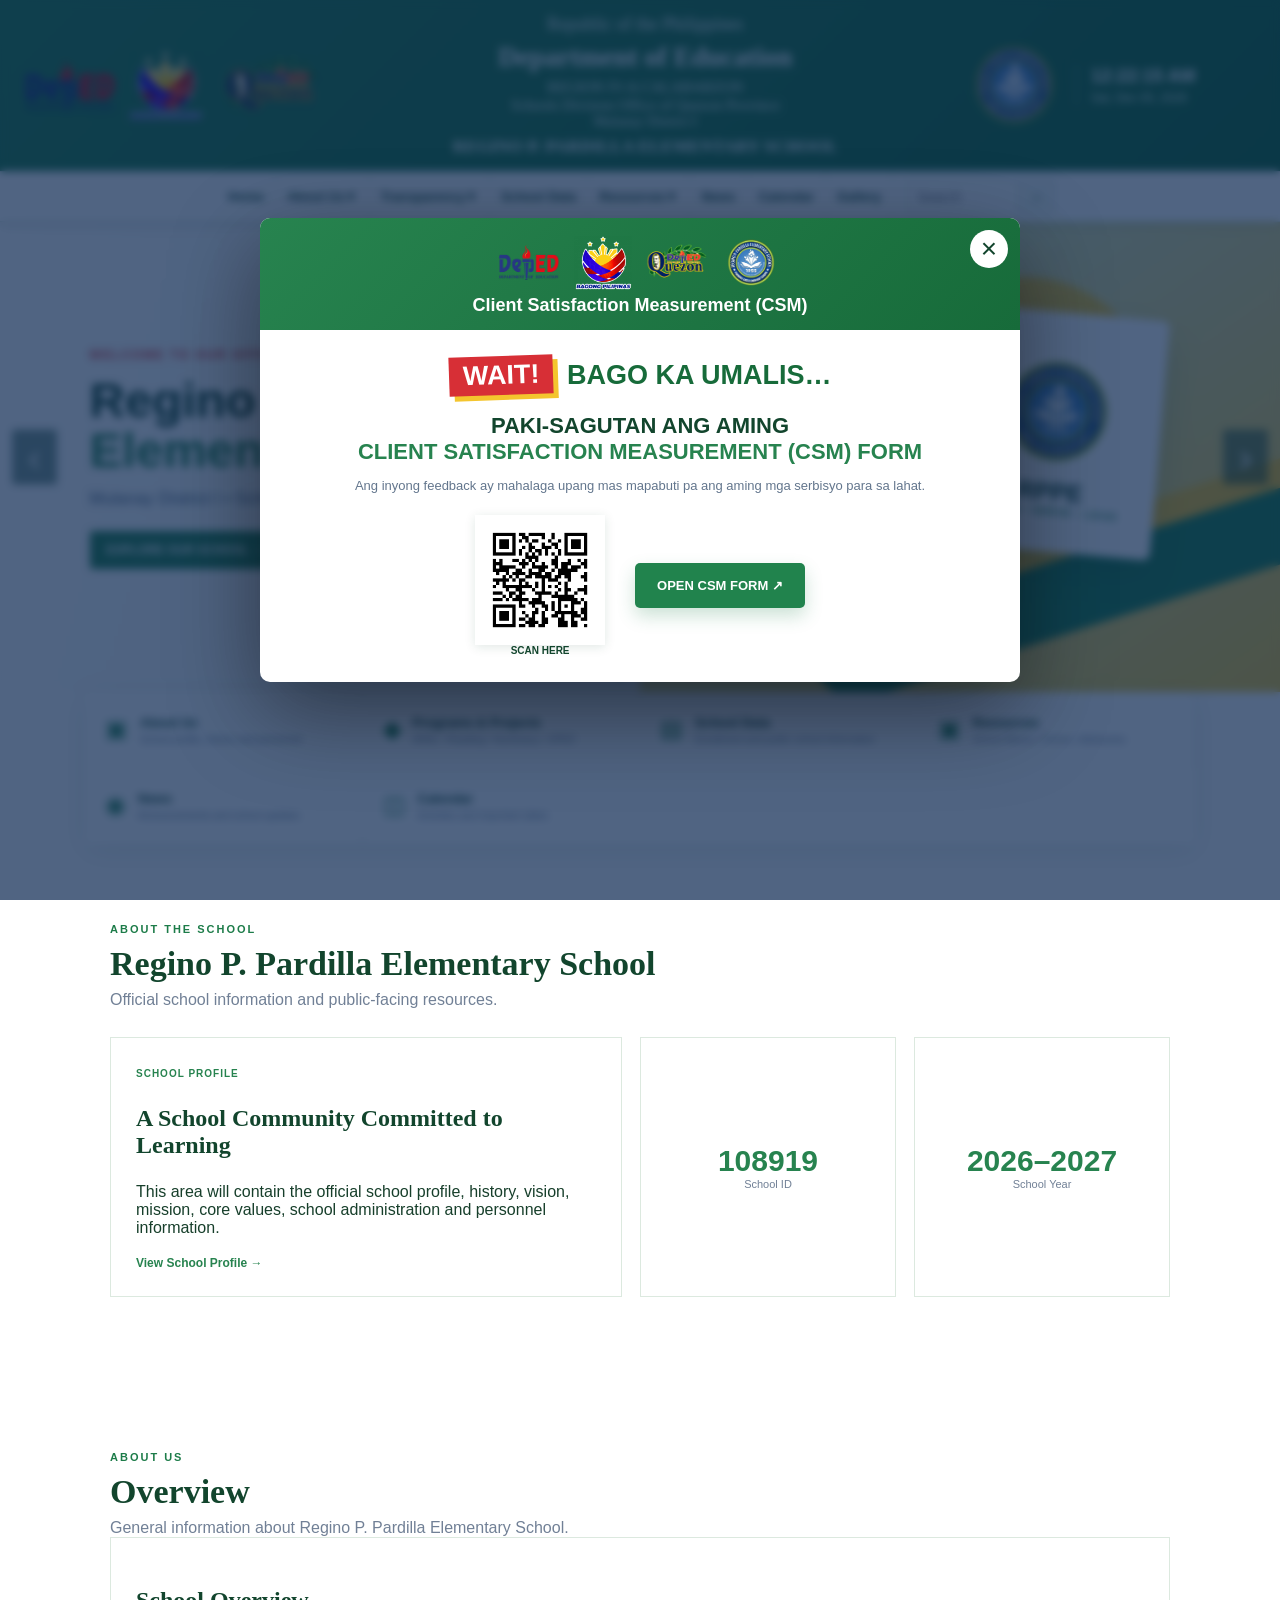
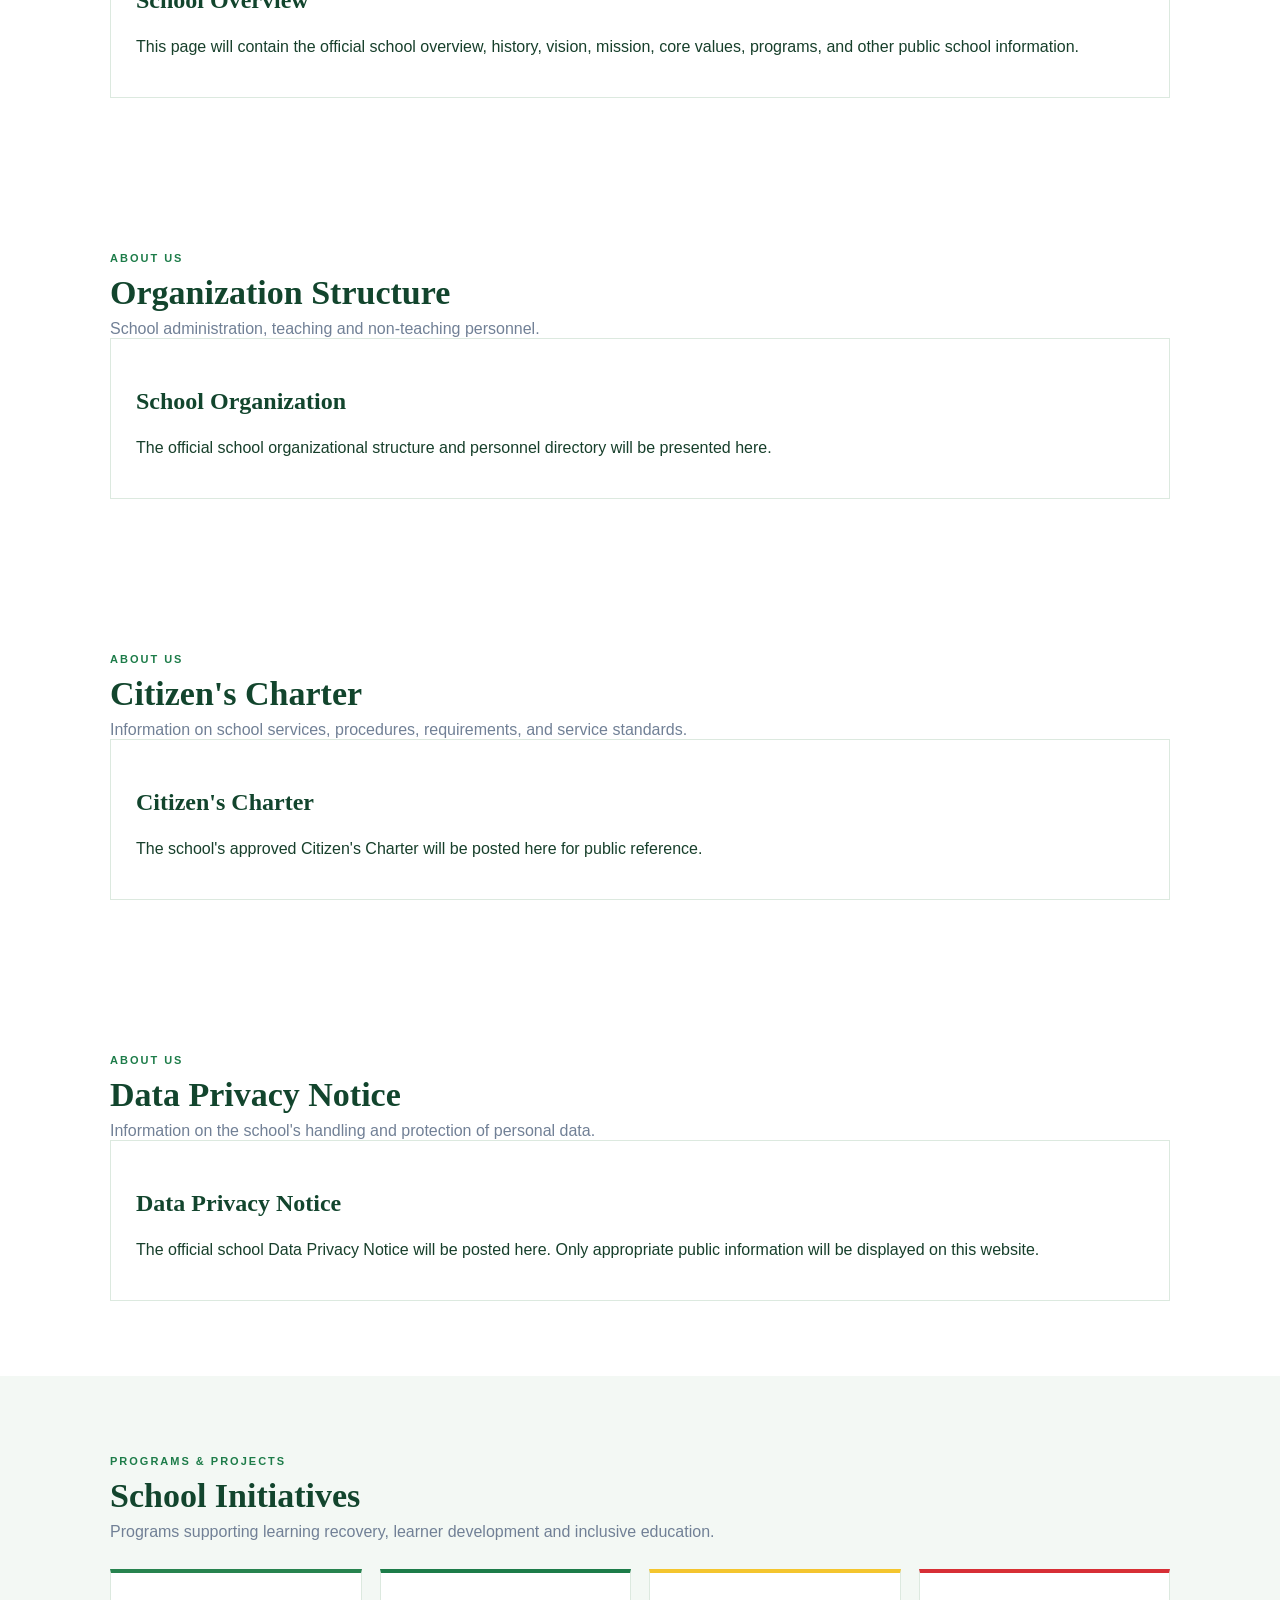
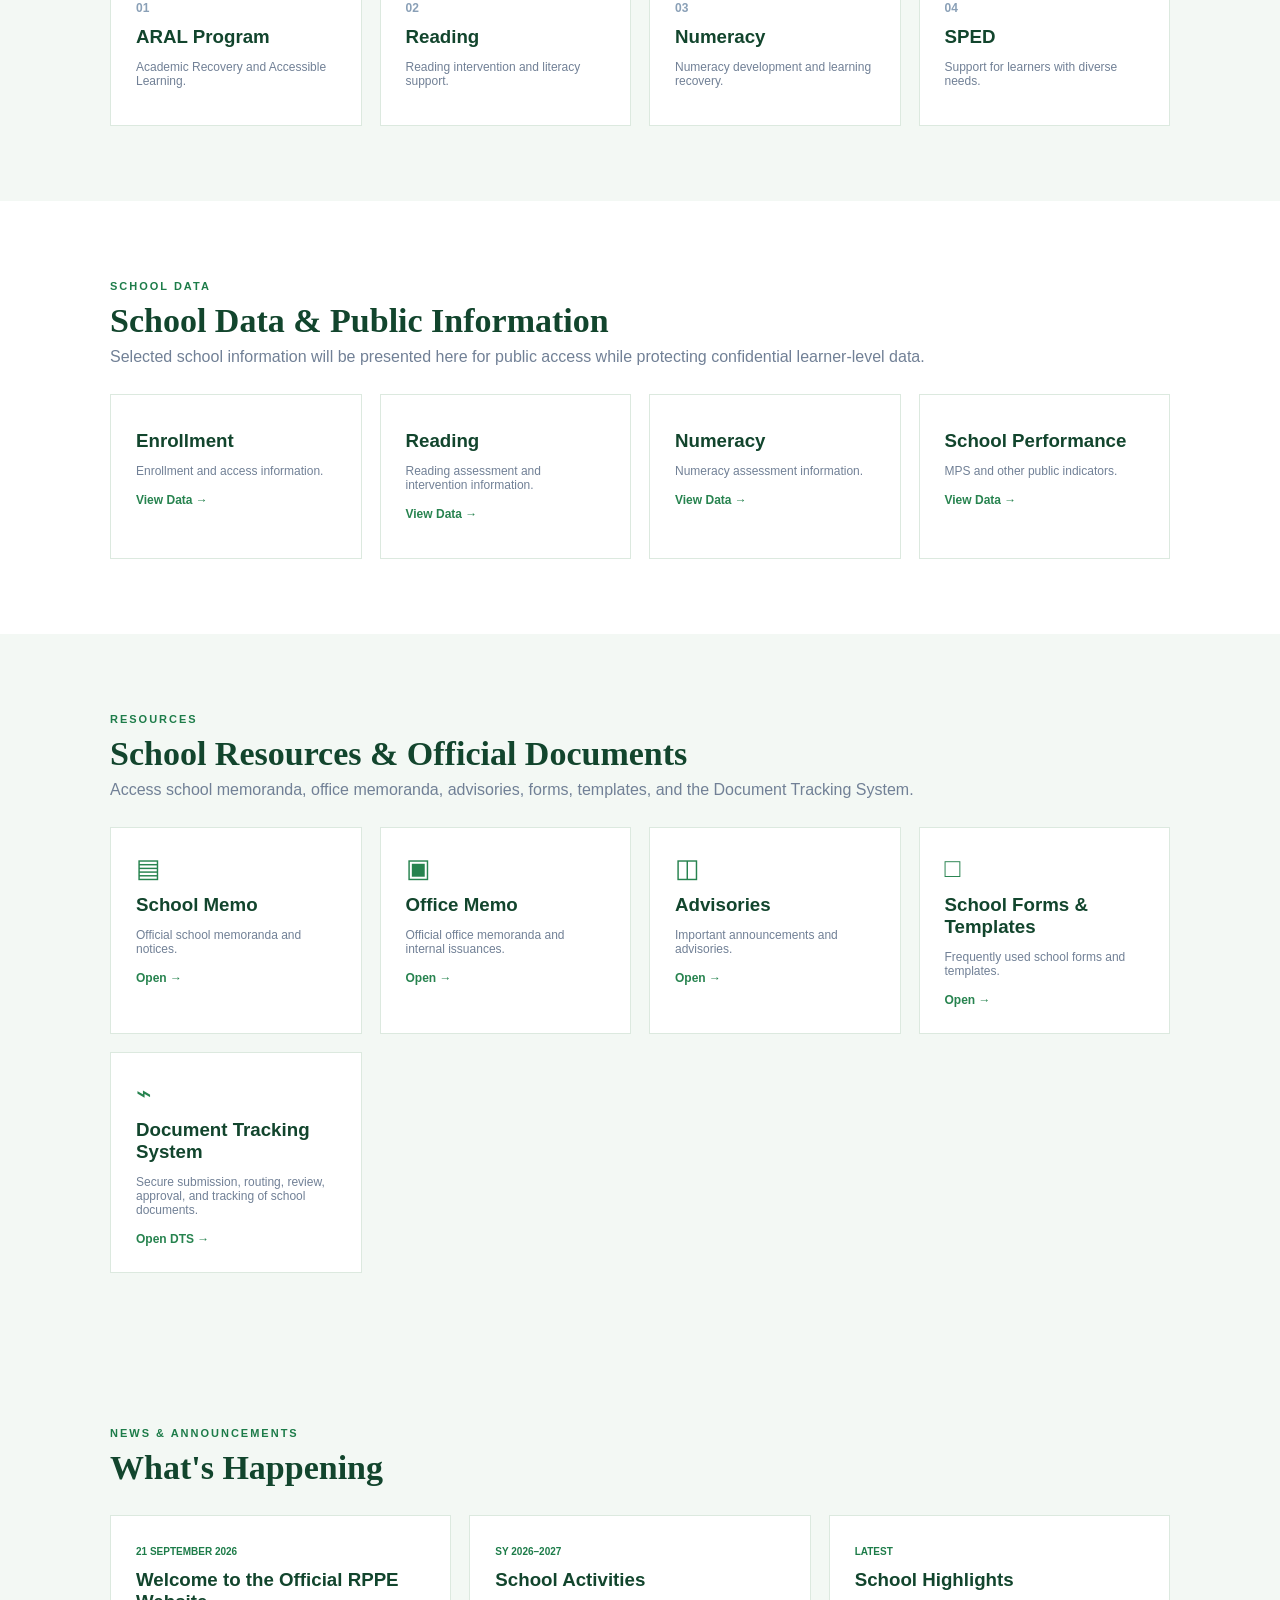
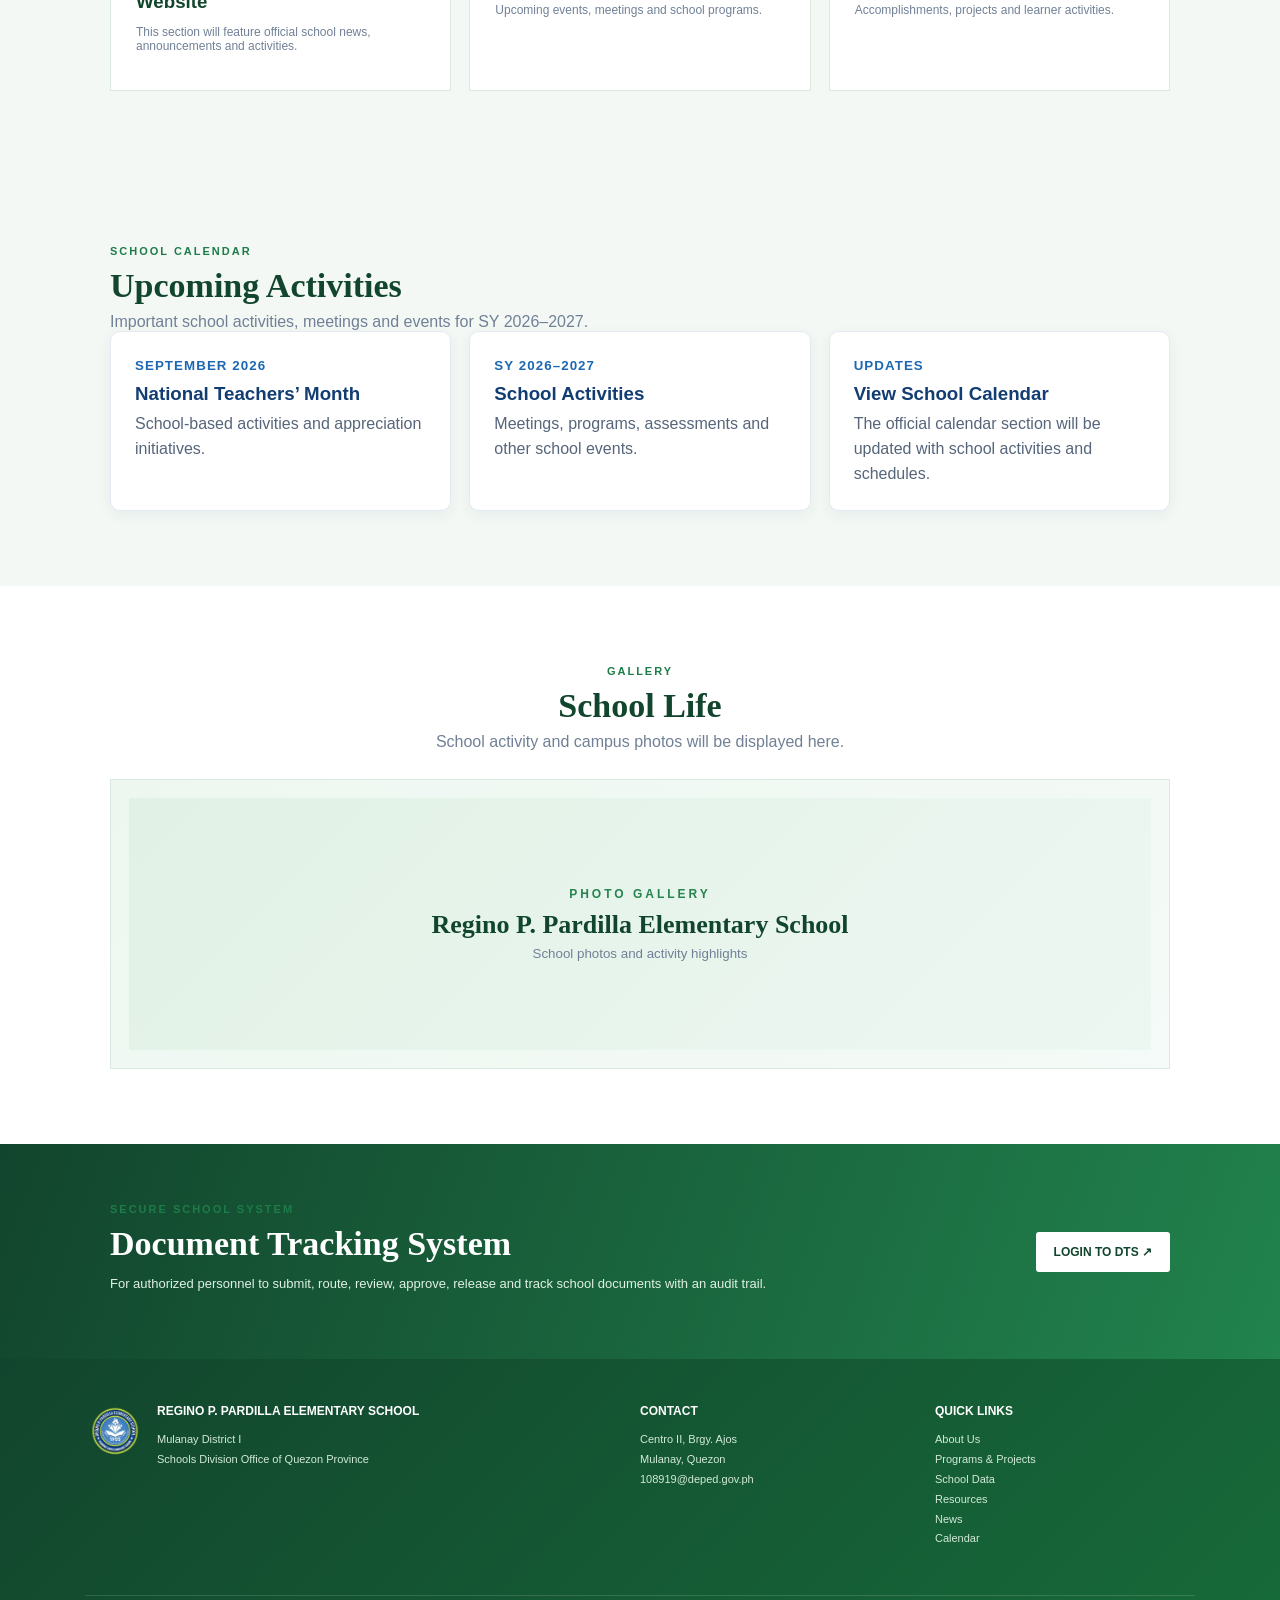
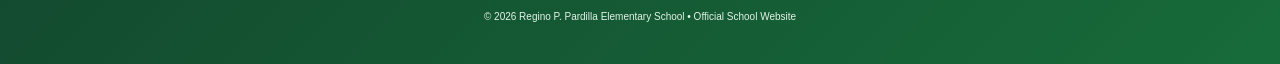
<file: index.html>
<!doctype html>
<html lang="en">
<head>
<meta charset="utf-8"><meta name="viewport" content="width=device-width,initial-scale=1">
<title>Regino P. Pardilla Elementary School | Mulanay District I</title>
<link rel="stylesheet" href="style.css">





<style>
/* SHARED MASTER NAVIGATION — authoritative rules for all pages */
.main-nav{position:relative!important;z-index:1001!important;display:flex!important;align-items:stretch!important;justify-content:center!important;flex-wrap:wrap!important;overflow:visible!important;white-space:normal!important;min-height:49px;background:#fff;border-bottom:1px solid #dce9df}
.main-nav>.nav-dropdown{position:relative!important;display:flex!important;align-items:stretch!important}
.main-nav>.nav-dropdown>.nav-drop-toggle,.main-nav>a{display:flex;align-items:center;justify-content:center;min-height:49px;padding:14px 11px!important;border:0;border-right:1px solid #e8efe9;background:#fff;color:#174b32!important;font:600 13px Arial,Helvetica,sans-serif!important;text-decoration:none;white-space:nowrap;cursor:pointer}
.main-nav>.nav-dropdown>.nav-drop-toggle:hover,.main-nav>a:hover,.main-nav>.nav-dropdown.open>.nav-drop-toggle{background:#eaf5ee!important;color:#176b3a!important}
.main-nav .nav-dropdown-menu{display:none!important;position:absolute!important;top:100%!important;left:0!important;min-width:245px;background:#fff;border:1px solid #dce9df;box-shadow:0 8px 20px rgba(0,0,0,.14);z-index:10020;padding:0;margin:0}
.main-nav>.nav-dropdown.open>.nav-dropdown-menu,.main-nav>.nav-dropdown:hover>.nav-dropdown-menu,.main-nav>.nav-dropdown:focus-within>.nav-dropdown-menu{display:block!important}
.main-nav .nav-dropdown-menu>a,.main-nav .nav-dropdown-menu>.nav-subdropdown>.nav-drop-toggle{display:flex!important;width:100%;box-sizing:border-box;padding:12px 16px!important;justify-content:space-between;text-align:left;color:#174b32!important;background:#fff!important;font:500 13px Arial,Helvetica,sans-serif!important;border:0;border-bottom:1px solid #eef2ef;text-decoration:none;white-space:normal;min-height:0}
.main-nav .nav-dropdown-menu>a:hover,.main-nav .nav-dropdown-menu>.nav-subdropdown>.nav-drop-toggle:hover{background:#eaf5ee!important;color:#176b3a!important}
.main-nav .nav-subdropdown{position:relative;display:block}
.main-nav .nav-subdropdown>.nav-dropdown-menu{display:none!important;position:absolute!important;top:0!important;left:100%!important;min-width:245px}
.main-nav .nav-subdropdown.open>.nav-dropdown-menu,.main-nav .nav-subdropdown:hover>.nav-dropdown-menu,.main-nav .nav-subdropdown:focus-within>.nav-dropdown-menu{display:block!important}
.main-nav .nav-search{display:flex;align-items:center;margin-left:6px;padding:6px 8px;min-width:150px}
.main-nav .nav-search input{width:112px;height:34px;border:1px solid #d6e3d9;border-radius:4px 0 0 4px;padding:0 9px}
.main-nav .nav-search button{height:34px;width:36px;border:1px solid #d6e3d9;border-left:0;border-radius:0 4px 4px 0;background:#f3f8f4;color:#174b32;cursor:pointer}
@media(max-width:900px){.main-nav{justify-content:flex-start!important;gap:0}.main-nav>.nav-dropdown>.nav-drop-toggle,.main-nav>a{padding:12px 9px!important;font-size:12px!important}.main-nav .nav-dropdown-menu{position:absolute!important;top:100%!important;left:0!important}.main-nav .nav-subdropdown>.nav-dropdown-menu{position:static!important;left:auto!important;top:auto!important;min-width:0!important;width:100%;box-shadow:none;border-left:3px solid #27834f}.main-nav .nav-search{display:none}}


/* Transparency multi-level dropdowns; preserves the existing navigation design */
.main-nav .nav-subdropdown{position:relative;display:block}
.main-nav .nav-subdropdown>.nav-drop-toggle{display:flex!important;width:100%;box-sizing:border-box;padding:12px 16px!important;min-height:0;justify-content:space-between;text-align:left;color:#174b32!important;background:#fff!important;font:500 13px Arial,Helvetica,sans-serif!important;border:0;border-bottom:1px solid #eef2ef;text-decoration:none;white-space:normal;cursor:pointer}
.main-nav .nav-subdropdown>.nav-dropdown-menu{display:none!important;position:absolute!important;top:0!important;left:100%!important;min-width:245px!important}
.main-nav .nav-subdropdown.open>.nav-dropdown-menu,.main-nav .nav-subdropdown:hover>.nav-dropdown-menu,.main-nav .nav-subdropdown:focus-within>.nav-dropdown-menu{display:block!important}
.main-nav .nav-subdropdown>.nav-drop-toggle:hover{background:#eaf5ee!important;color:#176b3a!important}
@media(max-width:900px){.main-nav .nav-subdropdown>.nav-dropdown-menu{position:static!important;left:auto!important;top:auto!important;min-width:0!important;width:100%;box-shadow:none;border-left:3px solid #27834f}}
</style>
</head>
<body>
<!-- Client Satisfaction Measurement popup -->
<div class="csm-overlay" id="csmOverlay" role="dialog" aria-modal="true" aria-labelledby="csmTitle" aria-hidden="false">
  <div class="csm-modal">
    <button type="button" class="csm-close" id="csmClose" aria-label="Close survey" onclick="document.getElementById('csmOverlay').classList.add('csm-hidden'); document.body.classList.remove('csm-open'); return false;">×</button>
    <div class="csm-modal-head">
      <div class="modal-logos"><img src="assets/deped-logo.png"><img src="assets/bagong-pilipinas.png"><img src="assets/deped-quezon.png"><img src="assets/school-logo.png"></div>
      <div class="modal-title">Client Satisfaction Measurement (CSM)</div>
    </div>
    <div class="csm-body">
      <div class="wait-row"><span class="wait">WAIT!</span><span>BAGO KA UMALIS…</span></div>
      <h2 id="csmTitle">PAKI-SAGUTAN ANG AMING<br><b>CLIENT SATISFACTION MEASUREMENT (CSM) FORM</b></h2>
      <p>Ang inyong feedback ay mahalaga upang mas mapabuti pa ang aming mga serbisyo para sa lahat.</p>
      <div class="survey-actions"><div class="qr"><img src="assets/csm-qr.png" alt="Scan to open the Client Satisfaction Measurement Google Form"><b>SCAN HERE</b></div><a href="https://forms.gle/Um3JmP7HEsvv483j9" target="_blank" rel="noopener" class="survey-btn" onclick="document.getElementById('csmOverlay').classList.add('csm-hidden'); document.body.classList.remove('csm-open');">OPEN CSM FORM ↗</a></div>
    </div>
  </div>
</div>

<header>
  <div class="institutional-head">
    <div class="head-logos left-logos">
      <img class="deped" src="assets/deped-logo.png" alt="Department of Education">
      <img class="bp" src="assets/bagong-pilipinas.png" alt="Bagong Pilipinas">
      <img class="quezon" src="assets/deped-quezon.png" alt="DepEd Quezon">
    </div>
    <div class="official-title">
      <div>Republic of the Philippines</div>
      <h1>Department of Education</h1>
      <div>REGION IV-A CALABARZON</div>
      <div>Schools Division Office of Quezon Province</div>
      <div class="district">Mulanay District I</div>
      <strong>REGINO P. PARDILLA ELEMENTARY SCHOOL</strong>
    </div>
    <div class="head-right">
      <img src="assets/school-logo.png" alt="Regino P. Pardilla Elementary School Logo">
      <div class="clock-box"><span id="time">00:00:00 AM</span><small id="date">Monday, September 21, 2026</small></div>
    </div>
  </div>

  <nav class="main-nav" aria-label="Main navigation">
<a href="#home">Home</a>
<div class="nav-dropdown"><button type="button" class="nav-drop-toggle" aria-expanded="false">About Us <span class="drop-arrow">▼</span></button><div class="nav-dropdown-menu">
<a href="#about">History and Profile</a><a href="#about">Vision, Mission and Core Values</a><a href="#about">Mandate</a><a href="#organization">Organization Structure</a>
<div class="nav-subdropdown"><button type="button" class="nav-drop-toggle" aria-expanded="false">Contact Us <span class="drop-arrow">▶</span></button><div class="nav-dropdown-menu"><a href="office-directory.html">Office Directory</a><a href="location.html">Location</a><a href="#contact">Feedback and Complaints (CSM)</a></div></div>
<a href="#citizens-charter">Citizen's Charter</a><a href="#data-privacy">Data Privacy Notice</a></div></div>
<div class="nav-dropdown"><button type="button" class="nav-drop-toggle" aria-expanded="false">Transparency <span class="drop-arrow">▼</span></button><div class="nav-dropdown-menu">
  <div class="nav-subdropdown"><button type="button" class="nav-drop-toggle" aria-expanded="false">School Fund <span class="drop-arrow">▶</span></button><div class="nav-dropdown-menu"><a href="#">School MOOE</a><a href="#">School Canteen</a><a href="#">PTA Fund</a></div></div>
  <div class="nav-subdropdown"><button type="button" class="nav-drop-toggle" aria-expanded="false">School Plan <span class="drop-arrow">▶</span></button><div class="nav-dropdown-menu"><a href="https://drive.google.com/drive/folders/1g5cKl92cFzSAHSyPCPwckD9324yPzrIB?usp=sharing" target="_blank" rel="noopener noreferrer">AIP</a><a href="https://drive.google.com/drive/folders/1ue86DYsMLPgzJvficfQkypfeQ0kSD5a1?usp=sharing" target="_blank" rel="noopener noreferrer">APP</a><a href="https://drive.google.com/drive/folders/10r8iqcL5t4Zi-vCdcQQMsb3RpilzakIR?usp=sharing" target="_blank" rel="noopener noreferrer">PPMP</a><a href="https://drive.google.com/drive/folders/199XvcSx3FuntOoXgzKkFyIDPdtSi92y1?usp=sharing" target="_blank" rel="noopener noreferrer">ESIP</a></div></div>
  <div class="nav-subdropdown"><button type="button" class="nav-drop-toggle" aria-expanded="false">Procurement Bulletin <span class="drop-arrow">▶</span></button><div class="nav-dropdown-menu"><a href="https://drive.google.com/drive/folders/1Qq59WBRMfZqVZe05cMhA8LgDYm2pxMM2?usp=sharing" target="_blank" rel="noopener noreferrer">Award Contracts</a><a href="https://drive.google.com/drive/folders/1etujxVTNmnmEaJpt5v0uyFK7fJLunMSm?usp=sharing" target="_blank" rel="noopener noreferrer">Notice of Award</a><a href="https://drive.google.com/drive/folders/1Vhn3oQ6OgTBOuuXt8q2LSFhfr9VsbY8M?usp=sharing" target="_blank" rel="noopener noreferrer">Invitation to Bid</a><a href="https://drive.google.com/drive/folders/1SI4o1IU6DzC5ZuZU1gbjKwhmeMN3WIfF?usp=sharing" target="_blank" rel="noopener noreferrer">Bids and Awards Committee</a></div></div>
</div></div><a href="#data">School Data</a>
<div class="nav-dropdown"><button type="button" class="nav-drop-toggle" aria-expanded="false">Resources <span class="drop-arrow">▼</span></button><div class="nav-dropdown-menu"><a href="school-memo.html">School Memo</a><a href="#office-memo">Office Memo</a><a href="#advisories">Advisories</a><a href="school-forms.html">School Forms &amp; Templates</a><a href="#dts">Document Tracking System</a></div></div>
<a href="#news">News</a><a href="#calendar">Calendar</a><a href="#gallery">Gallery</a>
<div class="nav-search"><input type="search" placeholder="Search" aria-label="Search"><button type="button" aria-label="Search">⌕</button></div>
</nav>
</header>

<main id="home">
  <section class="hero-slider">
    <div class="slides">
      <article class="slide active-slide">
        <div class="slide-copy"><span class="eyebrow">WELCOME TO OUR OFFICIAL SCHOOL WEBSITE</span><h2>Regino P. Pardilla<br><b>Elementary School</b></h2><p>Mulanay District I • Schools Division Office of Quezon Province</p><a href="#about" class="hero-btn">EXPLORE OUR SCHOOL →</a></div>
        <div class="slide-art"><div class="sun"></div><div class="ribbon blue"></div><div class="ribbon gold"></div><div class="school-card"><img src="assets/school-logo.png"><b>RPPE</b><span>LEARN • SERVE • LEAD</span></div></div>
      </article>
      <article class="slide">
        <div class="slide-copy"><span class="eyebrow">PROGRAMS &amp; PROJECTS</span><h2>Learning Recovery<br><b>For Every Learner</b></h2><p>Discover our ARAL, Reading, Numeracy, SPED and other school-based initiatives.</p><a href="#programs" class="hero-btn">VIEW PROGRAMS →</a></div>
        <div class="slide-art second"><div class="orb"></div><div class="book-shape b1"></div><div class="book-shape b2"></div><div class="number">123</div></div>
      </article>
      <article class="slide">
        <div class="slide-copy"><span class="eyebrow">PUBLIC INFORMATION</span><h2>School Documents<br><b>News &amp; Announcements</b></h2><p>Access official issuances, forms, reports, activities and school updates.</p><a href="#resources" class="hero-btn">VIEW RESOURCES →</a></div>
        <div class="slide-art third"><div class="doc-stack"><div>MEMO</div><div>FORMS</div><div>REPORTS</div></div><div class="seal">RPPE</div></div>
      </article>
    </div>
    <button class="slider-arrow prev" aria-label="Previous slide">‹</button><button class="slider-arrow next" aria-label="Next slide">›</button>
    <div class="dots"><button class="dot active" data-slide="0"></button><button class="dot" data-slide="1"></button><button class="dot" data-slide="2"></button></div>
  </section>

  <section class="quick-links">
    <a href="#about"><span>▣</span><b>About Us</b><small>School profile, history and personnel</small></a>
    <a href="#programs"><span>◆</span><b>Programs &amp; Projects</b><small>ARAL • Reading • Numeracy • SPED</small></a>
    <a href="#data"><span>▤</span><b>School Data</b><small>Enrollment and public school information</small></a>
    <a href="#resources"><span>▣</span><b>Resources</b><small>School Memo • Forms • Advisories</small></a>
    <a href="#news"><span>◉</span><b>News</b><small>Announcements and school updates</small></a>
    <a href="#calendar"><span>◫</span><b>Calendar</b><small>Activities and important dates</small></a>
  </section>

  <section id="about" class="content-section">
    <div class="section-heading"><span>ABOUT THE SCHOOL</span><h2>Regino P. Pardilla Elementary School</h2><p>Official school information and public-facing resources.</p></div>
    <div class="info-grid"><div class="info-card large"><span class="card-label">SCHOOL PROFILE</span><h3>A School Community Committed to Learning</h3><p>This area will contain the official school profile, history, vision, mission, core values, school administration and personnel information.</p><a href="#">View School Profile →</a></div><div class="info-card stat"><b>108919</b><span>School ID</span></div><div class="info-card stat"><b>2026–2027</b><span>School Year</span></div></div>
  </section>

  <section id="about-overview" class="content-section">
    <div class="section-heading"><span>ABOUT US</span><h2>Overview</h2><p>General information about Regino P. Pardilla Elementary School.</p></div>
    <div class="info-card large"><h3>School Overview</h3><p>This page will contain the official school overview, history, vision, mission, core values, programs, and other public school information.</p></div>
  </section>

  <section id="organization" class="content-section">
    <div class="section-heading"><span>ABOUT US</span><h2>Organization Structure</h2><p>School administration, teaching and non-teaching personnel.</p></div>
    <div class="info-card large"><h3>School Organization</h3><p>The official school organizational structure and personnel directory will be presented here.</p></div>
  </section>

  <section id="citizens-charter" class="content-section">
    <div class="section-heading"><span>ABOUT US</span><h2>Citizen's Charter</h2><p>Information on school services, procedures, requirements, and service standards.</p></div>
    <div class="info-card large"><h3>Citizen's Charter</h3><p>The school's approved Citizen's Charter will be posted here for public reference.</p></div>
  </section>

  <section id="data-privacy" class="content-section">
    <div class="section-heading"><span>ABOUT US</span><h2>Data Privacy Notice</h2><p>Information on the school's handling and protection of personal data.</p></div>
    <div class="info-card large"><h3>Data Privacy Notice</h3><p>The official school Data Privacy Notice will be posted here. Only appropriate public information will be displayed on this website.</p></div>
  </section>

  <section id="programs" class="band-section"><div class="section-heading"><span>PROGRAMS &amp; PROJECTS</span><h2>School Initiatives</h2><p>Programs supporting learning recovery, learner development and inclusive education.</p></div><div class="program-grid"><article><b>01</b><h3>ARAL Program</h3><p>Academic Recovery and Accessible Learning.</p></article><article><b>02</b><h3>Reading</h3><p>Reading intervention and literacy support.</p></article><article><b>03</b><h3>Numeracy</h3><p>Numeracy development and learning recovery.</p></article><article><b>04</b><h3>SPED</h3><p>Support for learners with diverse needs.</p></article></div></section>

  <section id="data" class="content-section"><div class="section-heading"><span>SCHOOL DATA</span><h2>School Data &amp; Public Information</h2><p>Selected school information will be presented here for public access while protecting confidential learner-level data.</p></div><div class="data-grid"><article><h3>Enrollment</h3><p>Enrollment and access information.</p><a href="#">View Data →</a></article><article><h3>Reading</h3><p>Reading assessment and intervention information.</p><a href="#">View Data →</a></article><article><h3>Numeracy</h3><p>Numeracy assessment information.</p><a href="#">View Data →</a></article><article><h3>School Performance</h3><p>MPS and other public indicators.</p><a href="#">View Data →</a></article></div></section>

  <section id="resources" class="band-section">
    <div class="section-heading"><span>RESOURCES</span><h2>School Resources &amp; Official Documents</h2><p>Access school memoranda, office memoranda, advisories, forms, templates, and the Document Tracking System.</p></div>
    <div class="data-grid">
      <article id="school-memo"><div class="icon">▤</div><h3>School Memo</h3><p>Official school memoranda and notices.</p><a href="school-memo.html">Open →</a></article>
      <article id="office-memo"><div class="icon">▣</div><h3>Office Memo</h3><p>Official office memoranda and internal issuances.</p><a href="#office-memo">Open →</a></article>
      <article id="advisories"><div class="icon">◫</div><h3>Advisories</h3><p>Important announcements and advisories.</p><a href="#advisories">Open →</a></article>
      <article id="school-forms"><div class="icon">□</div><h3>School Forms &amp; Templates</h3><p>Frequently used school forms and templates.</p><a href="school-forms.html">Open →</a></article>
      <article id="dts-resource-card"><div class="icon">⌁</div><h3>Document Tracking System</h3><p>Secure submission, routing, review, approval, and tracking of school documents.</p><a href="#dts">Open DTS →</a></article>
    </div>
  </section>


  <section id="news" class="band-section"><div class="section-heading"><span>NEWS &amp; ANNOUNCEMENTS</span><h2>What's Happening</h2></div><div class="news-grid"><article><small>21 SEPTEMBER 2026</small><h3>Welcome to the Official RPPE Website</h3><p>This section will feature official school news, announcements and activities.</p></article><article><small>SY 2026–2027</small><h3>School Activities</h3><p>Upcoming events, meetings and school programs.</p></article><article><small>LATEST</small><h3>School Highlights</h3><p>Accomplishments, projects and learner activities.</p></article></div></section>

  <section id="calendar" class="band-section"><div class="section-heading"><span>SCHOOL CALENDAR</span><h2>Upcoming Activities</h2><p>Important school activities, meetings and events for SY 2026–2027.</p></div><div class="calendar-grid"><article><small>SEPTEMBER 2026</small><h3>National Teachers’ Month</h3><p>School-based activities and appreciation initiatives.</p></article><article><small>SY 2026–2027</small><h3>School Activities</h3><p>Meetings, programs, assessments and other school events.</p></article><article><small>UPDATES</small><h3>View School Calendar</h3><p>The official calendar section will be updated with school activities and schedules.</p></article></div></section>

  <section id="gallery" class="content-section gallery-section"><div class="section-heading"><span>GALLERY</span><h2>School Life</h2><p>School activity and campus photos will be displayed here.</p></div><div class="gallery-placeholder"><span>PHOTO GALLERY</span><b>Regino P. Pardilla Elementary School</b><small>School photos and activity highlights</small></div></section>

  <section id="dts" class="dts-section"><div><span>SECURE SCHOOL SYSTEM</span><h2>Document Tracking System</h2><p>For authorized personnel to submit, route, review, approve, release and track school documents with an audit trail.</p></div><a href="#" class="dts-button">LOGIN TO DTS ↗</a></section>
</main>

<footer id="contact"><div class="footer-brand"><img src="assets/school-logo.png"><div><b>REGINO P. PARDILLA ELEMENTARY SCHOOL</b><p>Mulanay District I<br>Schools Division Office of Quezon Province</p></div></div><div><b>CONTACT</b><p>Centro II, Brgy. Ajos<br>Mulanay, Quezon<br>108919@deped.gov.ph</p></div><div><b>QUICK LINKS</b><p><a href="#about">About Us</a><br><a href="#programs">Programs &amp; Projects</a><br><a href="#data">School Data</a><br><a href="#resources">Resources</a><br><a href="#news">News</a><br><a href="#calendar">Calendar</a></p></div><div class="footer-bottom">© 2026 Regino P. Pardilla Elementary School • Official School Website</div></footer>
<script src="script.js"></script>
</body>
</html>
</file>
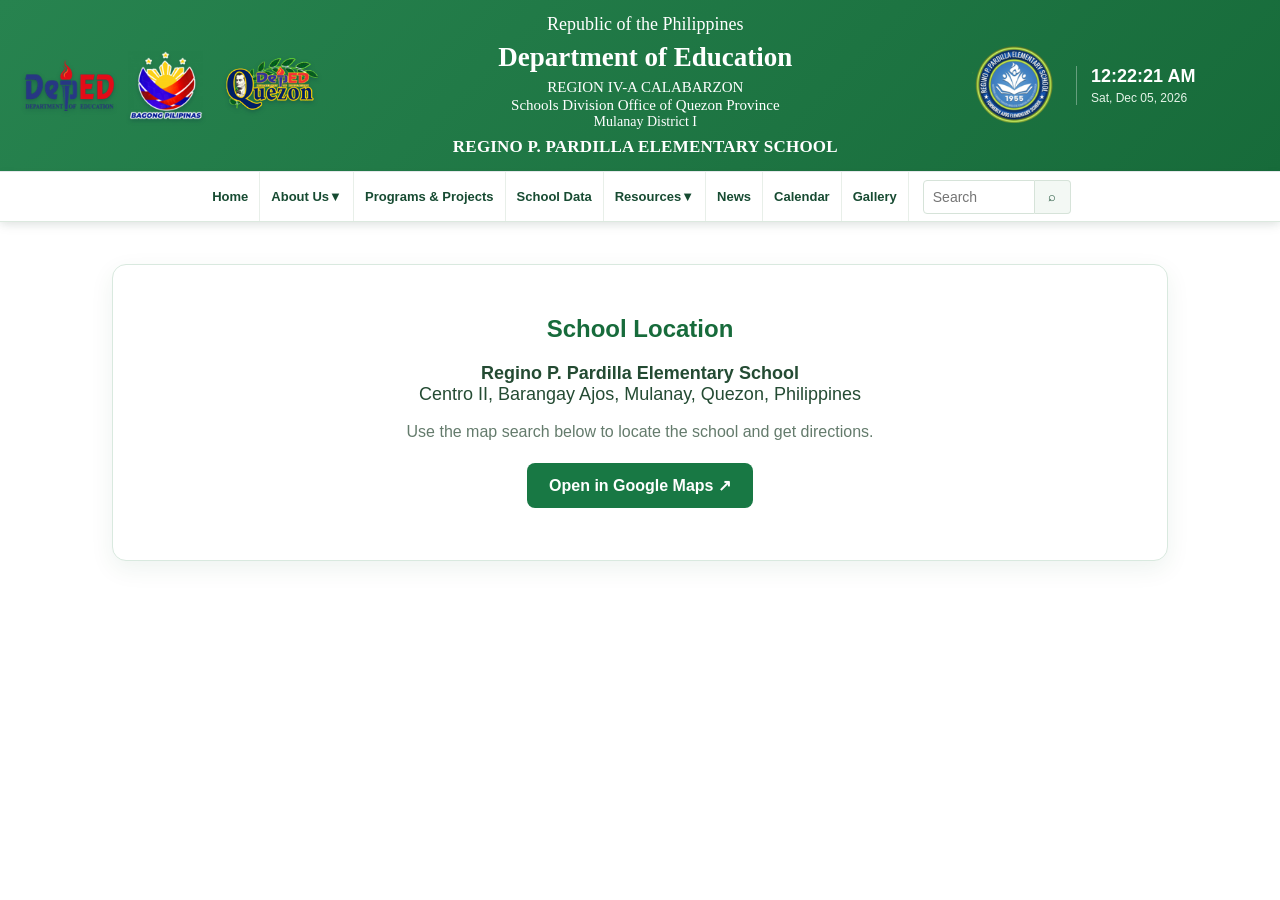
<file: location.html>
<!DOCTYPE html><html lang="en"><head><meta charset="UTF-8"><meta name="viewport" content="width=device-width, initial-scale=1.0"><title>School Location | Regino P. Pardilla Elementary School</title><link rel="stylesheet" href="style.css"><style>.location-page{max-width:1100px;margin:42px auto;padding:0 22px 60px}.location-card{background:#fff;border:1px solid #d9e9df;border-radius:14px;padding:30px;box-shadow:0 8px 24px rgba(20,80,45,.07)}.location-card h1{text-align:center;color:#176b3b}.location-card p{text-align:center;color:#647b6c}.map-link{display:block;width:max-content;max-width:100%;margin:22px auto;background:#187844;color:#fff;padding:13px 22px;border-radius:8px;text-decoration:none;font-weight:700}.location-address{text-align:center;font-size:18px;color:#244b33!important}@media(max-width:650px){.location-page{padding:0 12px 40px}.location-card{padding:20px}}</style><style>
/* SHARED MASTER NAVIGATION — authoritative rules for all pages */
.main-nav{position:relative!important;z-index:1001!important;display:flex!important;align-items:stretch!important;justify-content:center!important;flex-wrap:wrap!important;overflow:visible!important;white-space:normal!important;min-height:49px;background:#fff;border-bottom:1px solid #dce9df}
.main-nav>.nav-dropdown{position:relative!important;display:flex!important;align-items:stretch!important}
.main-nav>.nav-dropdown>.nav-drop-toggle,.main-nav>a{display:flex;align-items:center;justify-content:center;min-height:49px;padding:14px 11px!important;border:0;border-right:1px solid #e8efe9;background:#fff;color:#174b32!important;font:600 13px Arial,Helvetica,sans-serif!important;text-decoration:none;white-space:nowrap;cursor:pointer}
.main-nav>.nav-dropdown>.nav-drop-toggle:hover,.main-nav>a:hover,.main-nav>.nav-dropdown.open>.nav-drop-toggle{background:#eaf5ee!important;color:#176b3a!important}
.main-nav .nav-dropdown-menu{display:none!important;position:absolute!important;top:100%!important;left:0!important;min-width:245px;background:#fff;border:1px solid #dce9df;box-shadow:0 8px 20px rgba(0,0,0,.14);z-index:10020;padding:0;margin:0}
.main-nav>.nav-dropdown.open>.nav-dropdown-menu,.main-nav>.nav-dropdown:hover>.nav-dropdown-menu,.main-nav>.nav-dropdown:focus-within>.nav-dropdown-menu{display:block!important}
.main-nav .nav-dropdown-menu>a,.main-nav .nav-dropdown-menu>.nav-subdropdown>.nav-drop-toggle{display:flex!important;width:100%;box-sizing:border-box;padding:12px 16px!important;justify-content:space-between;text-align:left;color:#174b32!important;background:#fff!important;font:500 13px Arial,Helvetica,sans-serif!important;border:0;border-bottom:1px solid #eef2ef;text-decoration:none;white-space:normal;min-height:0}
.main-nav .nav-dropdown-menu>a:hover,.main-nav .nav-dropdown-menu>.nav-subdropdown>.nav-drop-toggle:hover{background:#eaf5ee!important;color:#176b3a!important}
.main-nav .nav-subdropdown{position:relative;display:block}
.main-nav .nav-subdropdown>.nav-dropdown-menu{display:none!important;position:absolute!important;top:0!important;left:100%!important;min-width:245px}
.main-nav .nav-subdropdown.open>.nav-dropdown-menu,.main-nav .nav-subdropdown:hover>.nav-dropdown-menu,.main-nav .nav-subdropdown:focus-within>.nav-dropdown-menu{display:block!important}
.main-nav .nav-search{display:flex;align-items:center;margin-left:6px;padding:6px 8px;min-width:150px}
.main-nav .nav-search input{width:112px;height:34px;border:1px solid #d6e3d9;border-radius:4px 0 0 4px;padding:0 9px}
.main-nav .nav-search button{height:34px;width:36px;border:1px solid #d6e3d9;border-left:0;border-radius:0 4px 4px 0;background:#f3f8f4;color:#174b32;cursor:pointer}
@media(max-width:900px){.main-nav{justify-content:flex-start!important;gap:0}.main-nav>.nav-dropdown>.nav-drop-toggle,.main-nav>a{padding:12px 9px!important;font-size:12px!important}.main-nav .nav-dropdown-menu{position:absolute!important;top:100%!important;left:0!important}.main-nav .nav-subdropdown>.nav-dropdown-menu{position:static!important;left:auto!important;top:auto!important;min-width:0!important;width:100%;box-shadow:none;border-left:3px solid #27834f}.main-nav .nav-search{display:none}}

</style>
</head><body><header>
  <div class="institutional-head">
    <div class="head-logos left-logos">
      <img class="deped" src="assets/deped-logo.png" alt="Department of Education">
      <img class="bp" src="assets/bagong-pilipinas.png" alt="Bagong Pilipinas">
      <img class="quezon" src="assets/deped-quezon.png" alt="DepEd Quezon">
    </div>
    <div class="official-title">
      <div>Republic of the Philippines</div>
      <h1>Department of Education</h1>
      <div>REGION IV-A CALABARZON</div>
      <div>Schools Division Office of Quezon Province</div>
      <div class="district">Mulanay District I</div>
      <strong>REGINO P. PARDILLA ELEMENTARY SCHOOL</strong>
    </div>
    <div class="head-right">
      <img src="assets/school-logo.png" alt="Regino P. Pardilla Elementary School Logo">
      <div class="clock-box"><span id="time">00:00:00 AM</span><small id="date">Monday, September 21, 2026</small></div>
    </div>
  </div>
  <nav class="main-nav" aria-label="Main navigation">
<a href="index.html">Home</a>
<div class="nav-dropdown"><button type="button" class="nav-drop-toggle" aria-expanded="false">About Us <span class="drop-arrow">▼</span></button><div class="nav-dropdown-menu">
<a href="index.html#about">History and Profile</a><a href="index.html#about">Vision, Mission and Core Values</a><a href="index.html#about">Mandate</a><a href="index.html#organization">Organization Structure</a>
<div class="nav-subdropdown"><button type="button" class="nav-drop-toggle" aria-expanded="false">Contact Us <span class="drop-arrow">▶</span></button><div class="nav-dropdown-menu"><a href="office-directory.html">Office Directory</a><a href="location.html">Location</a><a href="index.html#contact">Feedback and Complaints (CSM)</a></div></div>
<a href="index.html#citizens-charter">Citizen's Charter</a><a href="index.html#data-privacy">Data Privacy Notice</a></div></div>
<a href="index.html#programs">Programs &amp; Projects</a><a href="index.html#data">School Data</a>
<div class="nav-dropdown"><button type="button" class="nav-drop-toggle" aria-expanded="false">Resources <span class="drop-arrow">▼</span></button><div class="nav-dropdown-menu"><a href="school-memo.html">School Memo</a><a href="index.html#office-memo">Office Memo</a><a href="index.html#advisories">Advisories</a><a href="school-forms.html">School Forms &amp; Templates</a><a href="index.html#dts">Document Tracking System</a></div></div>
<a href="index.html#news">News</a><a href="index.html#calendar">Calendar</a><a href="index.html#gallery">Gallery</a>
<div class="nav-search"><input type="search" placeholder="Search" aria-label="Search"><button type="button" aria-label="Search">⌕</button></div>
</nav>
</header><main class="location-page"><section class="location-card"><h1>School Location</h1><p class="location-address"><strong>Regino P. Pardilla Elementary School</strong><br>Centro II, Barangay Ajos, Mulanay, Quezon, Philippines</p><p>Use the map search below to locate the school and get directions.</p><a class="map-link" href="https://www.google.com/maps/search/?api=1&query=Regino+P.+Pardilla+Elementary+School+Centro+II+Barangay+Ajos+Mulanay+Quezon" target="_blank" rel="noopener">Open in Google Maps ↗</a></section></main><script src="script.js"></script></body></html>
</file>
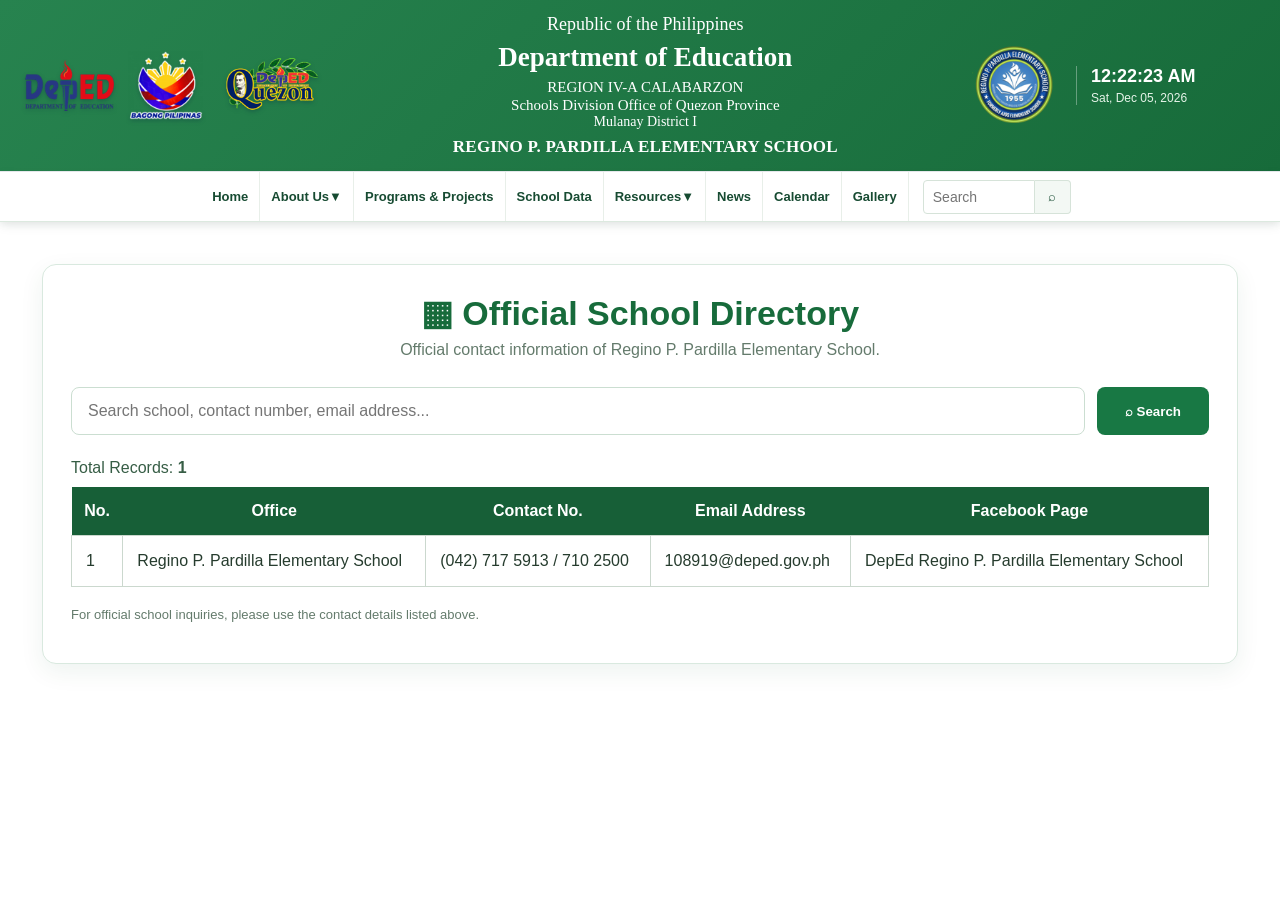
<file: office-directory.html>
<!DOCTYPE html>
<html lang="en"><head><meta charset="UTF-8"><meta name="viewport" content="width=device-width, initial-scale=1.0">
<title>Office Directory | Regino P. Pardilla Elementary School</title><link rel="stylesheet" href="style.css">
<style>
.directory-page{max-width:1240px;margin:42px auto;padding:0 22px 60px;color:#173b2b}
.directory-card{background:#fff;border:1px solid #d9e9df;border-radius:14px;padding:28px;box-shadow:0 8px 24px rgba(20,80,45,.07)}
.directory-page h1{text-align:center;color:#176b3b;margin:0 0 8px;font-size:34px}.directory-sub{text-align:center;color:#647b6c;margin:0 0 28px}
.directory-search{display:flex;gap:12px;margin-bottom:24px}.directory-search input{flex:1;min-width:0;padding:14px 16px;border:1px solid #cbded1;border-radius:8px;font:inherit}.directory-search button{background:#187844;color:#fff;border:0;border-radius:8px;padding:0 28px;font-weight:700}
.directory-count{margin:10px 0;color:#365d45}.directory-table-wrap{overflow-x:auto}table{width:100%;border-collapse:collapse;min-width:720px}th{background:#175f37;color:#fff;padding:15px 12px;text-align:center}td{border:1px solid #cbd8ce;padding:16px 14px;color:#263c2e}tbody tr:nth-child(even){background:#f3f8f4}.directory-note{margin-top:20px;color:#647b6c;font-size:13px}
@media(max-width:650px){.directory-page{padding:0 12px 40px}.directory-card{padding:18px}.directory-page h1{font-size:27px}.directory-search{flex-direction:column}.directory-search button{padding:13px}}
</style><style>
/* SHARED MASTER NAVIGATION — authoritative rules for all pages */
.main-nav{position:relative!important;z-index:1001!important;display:flex!important;align-items:stretch!important;justify-content:center!important;flex-wrap:wrap!important;overflow:visible!important;white-space:normal!important;min-height:49px;background:#fff;border-bottom:1px solid #dce9df}
.main-nav>.nav-dropdown{position:relative!important;display:flex!important;align-items:stretch!important}
.main-nav>.nav-dropdown>.nav-drop-toggle,.main-nav>a{display:flex;align-items:center;justify-content:center;min-height:49px;padding:14px 11px!important;border:0;border-right:1px solid #e8efe9;background:#fff;color:#174b32!important;font:600 13px Arial,Helvetica,sans-serif!important;text-decoration:none;white-space:nowrap;cursor:pointer}
.main-nav>.nav-dropdown>.nav-drop-toggle:hover,.main-nav>a:hover,.main-nav>.nav-dropdown.open>.nav-drop-toggle{background:#eaf5ee!important;color:#176b3a!important}
.main-nav .nav-dropdown-menu{display:none!important;position:absolute!important;top:100%!important;left:0!important;min-width:245px;background:#fff;border:1px solid #dce9df;box-shadow:0 8px 20px rgba(0,0,0,.14);z-index:10020;padding:0;margin:0}
.main-nav>.nav-dropdown.open>.nav-dropdown-menu,.main-nav>.nav-dropdown:hover>.nav-dropdown-menu,.main-nav>.nav-dropdown:focus-within>.nav-dropdown-menu{display:block!important}
.main-nav .nav-dropdown-menu>a,.main-nav .nav-dropdown-menu>.nav-subdropdown>.nav-drop-toggle{display:flex!important;width:100%;box-sizing:border-box;padding:12px 16px!important;justify-content:space-between;text-align:left;color:#174b32!important;background:#fff!important;font:500 13px Arial,Helvetica,sans-serif!important;border:0;border-bottom:1px solid #eef2ef;text-decoration:none;white-space:normal;min-height:0}
.main-nav .nav-dropdown-menu>a:hover,.main-nav .nav-dropdown-menu>.nav-subdropdown>.nav-drop-toggle:hover{background:#eaf5ee!important;color:#176b3a!important}
.main-nav .nav-subdropdown{position:relative;display:block}
.main-nav .nav-subdropdown>.nav-dropdown-menu{display:none!important;position:absolute!important;top:0!important;left:100%!important;min-width:245px}
.main-nav .nav-subdropdown.open>.nav-dropdown-menu,.main-nav .nav-subdropdown:hover>.nav-dropdown-menu,.main-nav .nav-subdropdown:focus-within>.nav-dropdown-menu{display:block!important}
.main-nav .nav-search{display:flex;align-items:center;margin-left:6px;padding:6px 8px;min-width:150px}
.main-nav .nav-search input{width:112px;height:34px;border:1px solid #d6e3d9;border-radius:4px 0 0 4px;padding:0 9px}
.main-nav .nav-search button{height:34px;width:36px;border:1px solid #d6e3d9;border-left:0;border-radius:0 4px 4px 0;background:#f3f8f4;color:#174b32;cursor:pointer}
@media(max-width:900px){.main-nav{justify-content:flex-start!important;gap:0}.main-nav>.nav-dropdown>.nav-drop-toggle,.main-nav>a{padding:12px 9px!important;font-size:12px!important}.main-nav .nav-dropdown-menu{position:absolute!important;top:100%!important;left:0!important}.main-nav .nav-subdropdown>.nav-dropdown-menu{position:static!important;left:auto!important;top:auto!important;min-width:0!important;width:100%;box-shadow:none;border-left:3px solid #27834f}.main-nav .nav-search{display:none}}

</style>
</head><body><header>
  <div class="institutional-head">
    <div class="head-logos left-logos">
      <img class="deped" src="assets/deped-logo.png" alt="Department of Education">
      <img class="bp" src="assets/bagong-pilipinas.png" alt="Bagong Pilipinas">
      <img class="quezon" src="assets/deped-quezon.png" alt="DepEd Quezon">
    </div>
    <div class="official-title">
      <div>Republic of the Philippines</div>
      <h1>Department of Education</h1>
      <div>REGION IV-A CALABARZON</div>
      <div>Schools Division Office of Quezon Province</div>
      <div class="district">Mulanay District I</div>
      <strong>REGINO P. PARDILLA ELEMENTARY SCHOOL</strong>
    </div>
    <div class="head-right">
      <img src="assets/school-logo.png" alt="Regino P. Pardilla Elementary School Logo">
      <div class="clock-box"><span id="time">00:00:00 AM</span><small id="date">Monday, September 21, 2026</small></div>
    </div>
  </div>
  <nav class="main-nav" aria-label="Main navigation">
<a href="index.html">Home</a>
<div class="nav-dropdown"><button type="button" class="nav-drop-toggle" aria-expanded="false">About Us <span class="drop-arrow">▼</span></button><div class="nav-dropdown-menu">
<a href="index.html#about">History and Profile</a><a href="index.html#about">Vision, Mission and Core Values</a><a href="index.html#about">Mandate</a><a href="index.html#organization">Organization Structure</a>
<div class="nav-subdropdown"><button type="button" class="nav-drop-toggle" aria-expanded="false">Contact Us <span class="drop-arrow">▶</span></button><div class="nav-dropdown-menu"><a href="office-directory.html">Office Directory</a><a href="location.html">Location</a><a href="index.html#contact">Feedback and Complaints (CSM)</a></div></div>
<a href="index.html#citizens-charter">Citizen's Charter</a><a href="index.html#data-privacy">Data Privacy Notice</a></div></div>
<a href="index.html#programs">Programs &amp; Projects</a><a href="index.html#data">School Data</a>
<div class="nav-dropdown"><button type="button" class="nav-drop-toggle" aria-expanded="false">Resources <span class="drop-arrow">▼</span></button><div class="nav-dropdown-menu"><a href="school-memo.html">School Memo</a><a href="index.html#office-memo">Office Memo</a><a href="index.html#advisories">Advisories</a><a href="school-forms.html">School Forms &amp; Templates</a><a href="index.html#dts">Document Tracking System</a></div></div>
<a href="index.html#news">News</a><a href="index.html#calendar">Calendar</a><a href="index.html#gallery">Gallery</a>
<div class="nav-search"><input type="search" placeholder="Search" aria-label="Search"><button type="button" aria-label="Search">⌕</button></div>
</nav>
</header>
<main class="directory-page"><section class="directory-card"><h1>▦ Official School Directory</h1><p class="directory-sub">Official contact information of Regino P. Pardilla Elementary School.</p>
<div class="directory-search"><input id="directorySearch" type="search" placeholder="Search school, contact number, email address..." aria-label="Search directory"><button type="button" onclick="filterDirectory()">⌕ Search</button></div>
<p class="directory-count">Total Records: <strong id="recordCount">1</strong></p>
<div class="directory-table-wrap"><table><thead><tr><th>No.</th><th>Office</th><th>Contact No.</th><th>Email Address</th><th>Facebook Page</th></tr></thead><tbody id="directoryBody"><tr><td>1</td><td>Regino P. Pardilla Elementary School</td><td>(042) 717 5913 / 710 2500</td><td><a href="mailto:108919@deped.gov.ph">108919@deped.gov.ph</a></td><td>DepEd Regino P. Pardilla Elementary School</td></tr></tbody></table></div>
<p class="directory-note">For official school inquiries, please use the contact details listed above.</p></section></main>
<script>
function filterDirectory(){const q=document.getElementById('directorySearch').value.toLowerCase();const row=document.querySelector('#directoryBody tr');const match=row.innerText.toLowerCase().includes(q);row.style.display=match?'':'none';document.getElementById('recordCount').textContent=match?'1':'0';}
document.getElementById('directorySearch').addEventListener('input',filterDirectory);
</script><script src="script.js"></script></body></html>
</file>
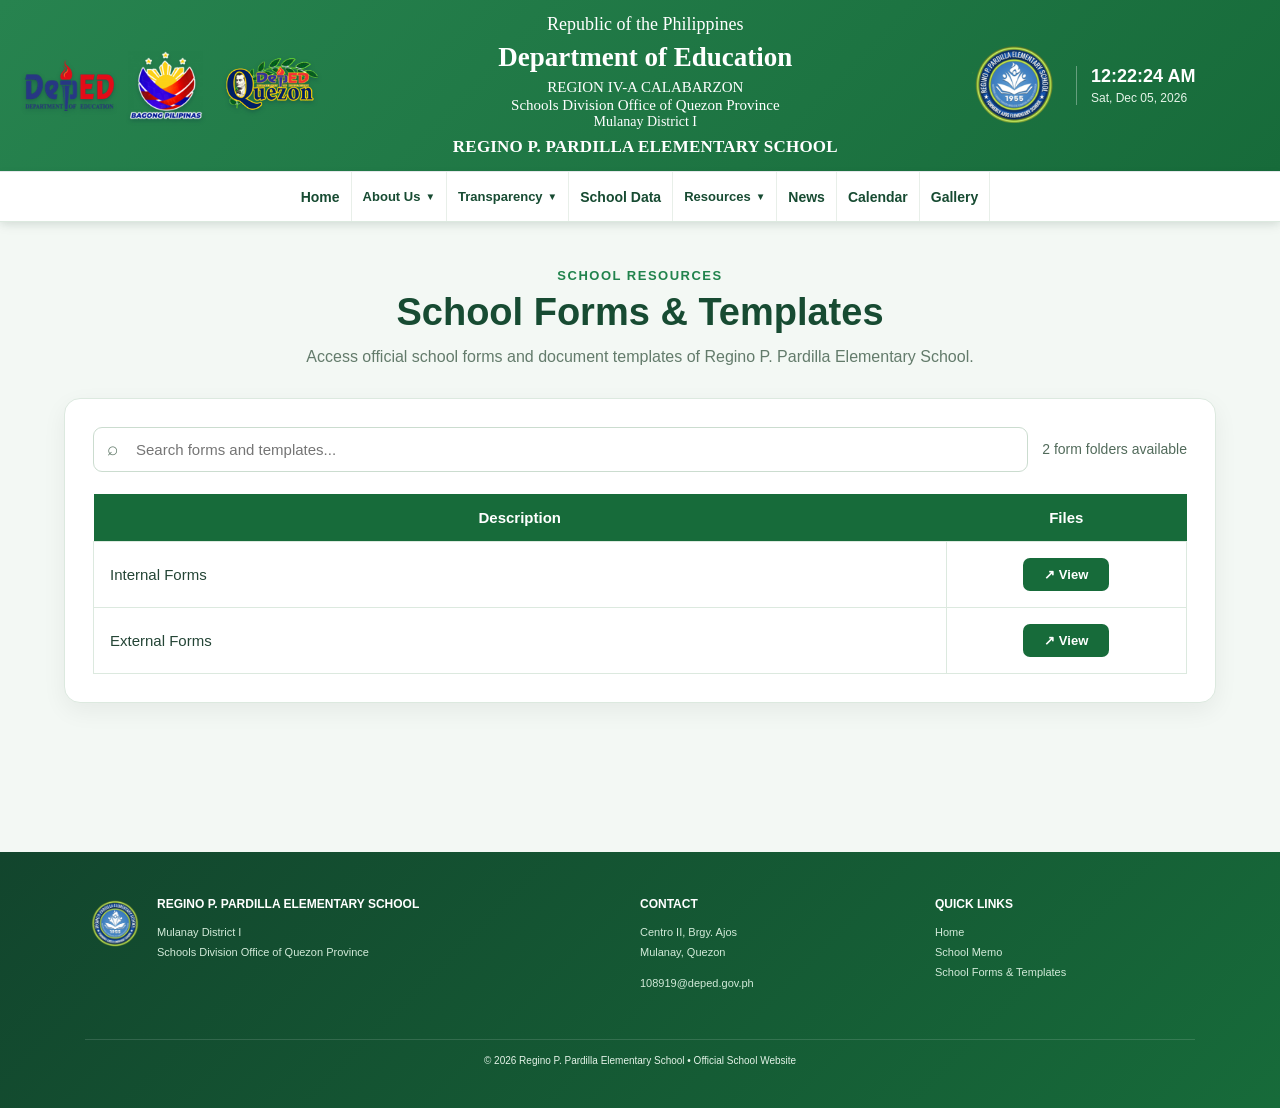
<file: school-forms.html>
<!DOCTYPE html>
<html lang="en">
<head>
  <meta charset="UTF-8">
  <meta name="viewport" content="width=device-width, initial-scale=1.0">
  <title>School Forms &amp; Templates | Regino P. Pardilla Elementary School</title>
  <link rel="stylesheet" href="style.css">
  <style>

.main-nav{overflow:visible!important}
.nav-dropdown{position:relative;height:100%;display:flex;align-items:stretch}
.nav-drop-toggle{height:100%;border:0;background:transparent;color:inherit;font:inherit;padding:0 18px;cursor:pointer;white-space:nowrap}
.nav-drop-toggle:hover,.nav-drop-toggle:focus-visible{background:rgba(0,0,0,.05);outline:none}
.drop-arrow{font-size:.75em;margin-left:5px}
.nav-dropdown-menu{display:none;position:absolute;top:100%;left:0;min-width:245px;background:#fff;border:1px solid #dce9df;box-shadow:0 8px 20px rgba(0,0,0,.14);z-index:9999}
.nav-dropdown-menu a{display:block!important;padding:12px 16px!important;color:#174b32!important;background:#fff!important;text-decoration:none;white-space:nowrap;border-bottom:1px solid #eef5ef}
.nav-dropdown-menu a:hover,.nav-dropdown-menu a:focus{background:#eaf5ee!important;color:#176b3a!important}
.nav-dropdown.open .nav-dropdown-menu{display:block}
@media(max-width:900px){.nav-dropdown{width:100%}.nav-drop-toggle{width:100%;text-align:left;padding:12px 16px}.nav-dropdown-menu{position:static;width:100%;min-width:0;box-shadow:none}}


/* Navigation dropdowns: same typography as every main navigation item */
.main-nav > a,
.main-nav .nav-drop-toggle {
  font-family: Arial, Helvetica, sans-serif !important;
  font-size: 14px !important;
  font-weight: 600 !important;
  color: #174b32 !important;
  line-height: normal;
  text-decoration: none;
  white-space: nowrap;
}
.main-nav .nav-dropdown {
  position: relative;
  display: flex;
  align-items: stretch;
  height: auto;
}
.main-nav .nav-drop-toggle {
  border: 0;
  border-right: 1px solid #edf1f6;
  background: #fff;
  padding: 16px 14px !important;
  cursor: pointer;
  min-height: 49px;
}
.main-nav .nav-drop-toggle:hover,
.main-nav .nav-dropdown.open .nav-drop-toggle {
  background: #eaf5ee;
  color: #176b3a !important;
}
.main-nav .nav-dropdown-menu {
  display: none;
  position: absolute;
  top: 100%;
  left: 0;
  min-width: 245px;
  padding: 0;
  margin: 0;
  background: #fff;
  border: 1px solid #dce9df;
  box-shadow: 0 8px 20px rgba(0,0,0,.14);
  z-index: 9999;
}
.main-nav .nav-dropdown.open .nav-dropdown-menu {
  display: block;
}
.main-nav .nav-dropdown-menu a {
  display: block !important;
  padding: 12px 16px !important;
  font-family: Arial, Helvetica, sans-serif !important;
  font-size: 13px !important;
  font-weight: 500 !important;
  color: #174b32 !important;
  background: #fff !important;
  border-bottom: 1px solid #eef5ef;
  text-decoration: none;
  white-space: nowrap;
}
.main-nav .nav-dropdown-menu a:hover {
  background: #eaf5ee !important;
  color: #176b3a !important;
}
@media (max-width: 900px) {
  .main-nav .nav-dropdown-menu {
    position: absolute;
  }
  .main-nav .nav-drop-toggle {
    padding: 14px 11px !important;
  }
}


    .forms-page{background:#f5f8fc;min-height:70vh;padding:44px 5% 60px}
    .forms-wrap{max-width:1180px;margin:0 auto}
    .forms-heading{text-align:center;margin-bottom:28px}
    .forms-kicker{display:inline-block;color:#21834d;font-size:13px;font-weight:800;letter-spacing:1.5px;margin-bottom:8px}
    .forms-heading h1{color:#174b32;font-size:clamp(28px,4vw,38px);margin:0 0 10px}
    .forms-heading p{color:#637b6b;max-width:720px;margin:0 auto;line-height:1.6}
    .forms-panel{background:#fff;border:1px solid #dce9df;border-radius:16px;padding:28px;box-shadow:0 8px 25px rgba(0,0,0,.06)}
    .forms-toolbar{display:flex;gap:14px;align-items:center;justify-content:space-between;flex-wrap:wrap;margin-bottom:22px}
    .forms-search{flex:1 1 300px;position:relative}
    .forms-search input{width:100%;box-sizing:border-box;padding:13px 15px 13px 42px;border:1px solid #cbdccf;border-radius:9px;font-size:15px}
    .forms-search span{position:absolute;left:14px;top:11px;color:#637b6b;font-size:19px}
    .forms-count{color:#526b5b;font-size:14px}
    .forms-categories{display:grid;grid-template-columns:repeat(2,minmax(0,1fr));gap:16px;margin:10px 0 24px}
    .category-card{border:1px solid #dce9df;border-radius:13px;background:#fff;padding:20px;text-align:left;cursor:pointer;display:flex;gap:15px;align-items:center;transition:.18s ease;color:#174b32}
    .category-card:hover{border-color:#21834d;transform:translateY(-2px);box-shadow:0 7px 18px rgba(23,105,170,.10)}
    .category-card.active{border:2px solid #21834d;background:#f3f8f4;padding:19px}
    .category-icon{width:52px;height:52px;flex:0 0 52px;border-radius:12px;background:#eaf5ee;color:#21834d;display:grid;place-items:center;font-size:25px}
    .category-card strong{display:block;font-size:17px;margin-bottom:4px}
    .category-card small{display:block;color:#718a78;line-height:1.4;font-size:13px}
    .category-count{margin-left:auto;background:#edf5ef;color:#365f47;border-radius:20px;padding:5px 10px;font-size:12px;font-weight:700;white-space:nowrap}
    .category-title{display:flex;align-items:center;justify-content:space-between;gap:12px;margin:6px 0 15px}
    .category-title h2{margin:0;color:#174b32;font-size:22px}
    .category-title p{margin:5px 0 0;color:#718a78;font-size:14px}
    .document-grid{display:grid;grid-template-columns:repeat(2,minmax(0,1fr));gap:18px}
    .document-card{border:1px solid #dce9df;border-radius:12px;padding:20px;display:flex;gap:16px;align-items:flex-start;background:#fff;min-width:0}
    .file-icon{width:54px;height:60px;flex:0 0 54px;border-radius:9px;background:#eaf5ee;color:#21834d;display:grid;place-items:center;font-size:28px}
    .document-info{flex:1;min-width:0}
    .document-info h3{margin:1px 0 6px;color:#174b32;font-size:17px}
    .document-info p{margin:0 0 12px;color:#718a78;font-size:13px;line-height:1.5}
    .file-meta{display:flex;gap:8px;flex-wrap:wrap;margin-bottom:14px}
    .file-meta span{font-size:11px;font-weight:700;color:#456b52;background:#f0f6f1;padding:5px 8px;border-radius:20px}
    .download-link{display:inline-flex;align-items:center;gap:7px;background:#21834d;color:#fff!important;text-decoration:none;padding:9px 14px;border-radius:7px;font-size:13px;font-weight:700}
    .download-link:hover{background:#176b3a}
    .external-empty{border:1px dashed #cbdccf;border-radius:12px;padding:38px 20px;text-align:center;color:#718a78;background:#fbfdfb}
    .external-empty .empty-icon{font-size:36px;color:#8aa995;margin-bottom:10px}
    .external-empty h3{color:#174b32;margin:0 0 7px}
    .external-empty p{margin:0;font-size:14px}
    .forms-note{margin-top:20px;padding:13px 15px;background:#f3f8f4;border-left:4px solid #21834d;color:#526b5b;border-radius:5px;font-size:13px;line-height:1.5}
    @media(max-width:700px){.forms-page{padding:28px 4% 42px}.forms-panel{padding:17px}.forms-categories,.document-grid{grid-template-columns:1fr}.category-card{padding:15px}.category-card.active{padding:14px}.document-card{padding:15px}.category-title{align-items:flex-start;flex-direction:column}}
  
</style>

<style>
/* Contact Us nested dropdown */
.contact-dropdown{position:relative}
.contact-dropdown>.nav-dropdown-menu{min-width:245px}
.contact-dropdown>.nav-dropdown-menu a{white-space:normal}
@media(min-width:901px){.contact-dropdown>.nav-dropdown-menu{top:0;left:100%;margin-left:1px}}
@media(max-width:900px){.contact-dropdown>.nav-dropdown-menu{position:static;margin:0 0 0 14px;border-left:3px solid #23834f}}

/* School Forms table: green theme, matching the existing site palette */
.forms-table-wrap{width:100%;overflow-x:auto;margin-top:18px}
.forms-table{width:100%;border-collapse:collapse;background:#fff;min-width:460px}
.forms-table th{background:#176b3a;color:#fff;text-align:center;padding:15px 16px;font-size:15px;font-weight:700}
.forms-table td{border:1px solid #dce9df;padding:16px;font-size:15px;color:#244536}
.forms-table td:first-child{width:78%}
.forms-table td:last-child{text-align:center;width:22%}
.forms-table tbody tr:hover{background:#f3f8f4}
.forms-table .download-link{background:#176b3a;color:#fff!important;display:inline-flex;justify-content:center;min-width:86px}
.forms-table .download-link:hover{background:#12452d}
/* Nested Contact Us stays inside About Us; it is not a top-level navigation item. */
.main-nav .contact-dropdown{position:relative;display:block;height:auto}
.main-nav .contact-dropdown>.nav-drop-toggle{width:100%;text-align:left;padding:12px 16px!important;min-height:0;border-right:0}
.main-nav .contact-dropdown>.nav-dropdown-menu{top:0;left:100%;margin-left:1px}
.main-nav .nav-dropdown-menu .contact-dropdown>.nav-dropdown-menu{display:none}
.main-nav .nav-dropdown-menu .contact-dropdown.open>.nav-dropdown-menu{display:block}
@media(max-width:900px){.main-nav .contact-dropdown>.nav-dropdown-menu{position:static;margin:0 0 0 14px;border-left:3px solid #23834f}}
@media(max-width:700px){.forms-table th,.forms-table td{padding:12px;font-size:14px}}

/* Reliable nested Contact Us hover/focus behavior on desktop.
   Keep the submenu attached to its parent so the pointer does not cross a gap. */
@media (min-width: 901px) {
  .main-nav .nav-dropdown .nav-dropdown-menu .contact-dropdown {
    position: relative !important;
    overflow: visible !important;
  }
  .main-nav .nav-dropdown .nav-dropdown-menu .contact-dropdown > .nav-dropdown-menu,
  .main-nav .nav-dropdown .nav-dropdown-menu .contact-dropdown:hover > .nav-dropdown-menu,
  .main-nav .nav-dropdown .nav-dropdown-menu .contact-dropdown:focus-within > .nav-dropdown-menu,
  .main-nav .nav-dropdown .nav-dropdown-menu .contact-dropdown.open > .nav-dropdown-menu {
    display: block !important;
    position: absolute !important;
    top: 0 !important;
    left: calc(100% - 1px) !important;
    margin: 0 !important;
    min-width: 245px !important;
    visibility: visible;
    opacity: 1;
    pointer-events: auto;
    z-index: 10001 !important;
  }
  .main-nav .nav-dropdown .nav-dropdown-menu .contact-dropdown:not(:hover):not(:focus-within):not(.open) > .nav-dropdown-menu {
    display: none !important;
  }
  .main-nav .nav-dropdown-menu {
    overflow: visible !important;
  }
}

</style>

<style>
/* School Forms page palette aligned with the site's green theme */
.forms-page{background:#f3f8f4!important}
.forms-kicker{color:#21834d!important}
.forms-heading h1,.category-title h2,.document-info h3,.external-empty h3{color:#174b32!important}
.forms-panel{border-color:#dce9df!important}
.forms-search input{border-color:#cbdccf!important}
.forms-search input:focus{outline-color:#21834d}
.forms-table th{background:#176b3a!important}
.forms-table td{color:#244536!important;border-color:#dce9df!important}
.forms-table tbody tr:hover{background:#f3f8f4!important}
.forms-table .download-link{background:#176b3a!important}
.forms-table .download-link:hover{background:#12452d!important}
.main-nav > a,.main-nav .nav-drop-toggle{color:#174b32!important}
.main-nav .nav-drop-toggle:hover,.main-nav .nav-dropdown.open .nav-drop-toggle{background:#eaf5ee!important;color:#176b3a!important}
.main-nav .nav-dropdown-menu a{color:#174b32!important}
.main-nav .nav-dropdown-menu a:hover,.main-nav .nav-dropdown-menu a:focus{background:#eaf5ee!important;color:#176b3a!important}

/* Transparency dropdowns: same green navigation style and nested-menu behavior */
.main-nav .nav-dropdown-menu>.contact-dropdown{position:relative!important;display:block!important;height:auto!important}
.main-nav .nav-dropdown-menu>.contact-dropdown>.nav-drop-toggle{display:flex!important;width:100%;box-sizing:border-box;justify-content:space-between;text-align:left;padding:12px 16px!important;min-height:0;border:0;border-bottom:1px solid #eef2ef;background:#fff!important;color:#174b32!important;font:500 13px Arial,Helvetica,sans-serif!important;cursor:pointer}
.main-nav .nav-dropdown-menu>.contact-dropdown>.nav-dropdown-menu{display:none!important;position:absolute!important;top:0!important;left:calc(100% - 1px)!important;margin:0!important;min-width:245px!important;z-index:10021!important}
.main-nav .nav-dropdown-menu>.contact-dropdown.open>.nav-dropdown-menu,
.main-nav .nav-dropdown-menu>.contact-dropdown:hover>.nav-dropdown-menu,
.main-nav .nav-dropdown-menu>.contact-dropdown:focus-within>.nav-dropdown-menu{display:block!important}
.main-nav .nav-dropdown-menu>.contact-dropdown>.nav-drop-toggle:hover{background:#eaf5ee!important;color:#176b3a!important}
@media(max-width:900px){.main-nav .nav-dropdown-menu>.contact-dropdown>.nav-dropdown-menu{position:static!important;left:auto!important;top:auto!important;margin:0 0 0 14px!important;min-width:0!important;width:calc(100% - 14px)!important;box-shadow:none!important;border-left:3px solid #23834f!important}}

</style>

</head>
<body>
<header>
  <div class="institutional-head">
    <div class="head-logos left-logos">
      <img class="deped" src="assets/deped-logo.png" alt="Department of Education">
      <img class="bp" src="assets/bagong-pilipinas.png" alt="Bagong Pilipinas">
      <img class="quezon" src="assets/deped-quezon.png" alt="DepEd Quezon">
    </div>
    <div class="official-title">
      <div>Republic of the Philippines</div>
      <h1>Department of Education</h1>
      <div>REGION IV-A CALABARZON</div>
      <div>Schools Division Office of Quezon Province</div>
      <div class="district">Mulanay District I</div>
      <strong>REGINO P. PARDILLA ELEMENTARY SCHOOL</strong>
    </div>
    <div class="head-right">
      <img src="assets/school-logo.png" alt="Regino P. Pardilla Elementary School Logo">
      <div class="clock-box"><span id="time">00:00:00 AM</span><small id="date">Monday, September 21, 2026</small></div>
    </div>
  </div>
  <nav class="main-nav">
    <a href="index.html">Home</a>
    <div class="nav-dropdown">
      <button type="button" class="nav-drop-toggle" aria-expanded="false">About Us <span class="drop-arrow">▼</span></button>
      <div class="nav-dropdown-menu">
        <a href="index.html#about">History and Profile</a>
        <a href="index.html#about">Vision, Mission and Core Values</a>
        <a href="index.html#about">Mandate</a>
        <a href="index.html#about">Organization Structure</a>
        <div class="nav-dropdown contact-dropdown">
          <button type="button" class="nav-drop-toggle" aria-expanded="false">Contact Us <span class="drop-arrow">▶</span></button>
          <div class="nav-dropdown-menu">
            <a href="office-directory.html">Office Directory</a>
            <a href="location.html">Location</a>
            <a href="index.html#contact">Feedback and Complaints (CSM)</a>
          </div>
        </div>
        <a href="index.html#about">Citizen's Charter</a>
        <a href="index.html#about">Data Privacy Notice</a>
      </div>
    </div>
    <div class="nav-dropdown">
      <button type="button" class="nav-drop-toggle" aria-expanded="false">Transparency <span class="drop-arrow">▼</span></button>
      <div class="nav-dropdown-menu">
        <div class="nav-dropdown contact-dropdown">
          <button type="button" class="nav-drop-toggle" aria-expanded="false">School Fund <span class="drop-arrow">▶</span></button>
          <div class="nav-dropdown-menu"><a href="#">School MOOE</a><a href="#">School Canteen</a><a href="#">PTA Fund</a></div>
        </div>
        <div class="nav-dropdown contact-dropdown">
          <button type="button" class="nav-drop-toggle" aria-expanded="false">School Plan <span class="drop-arrow">▶</span></button>
          <div class="nav-dropdown-menu"><a href="https://drive.google.com/drive/folders/1g5cKl92cFzSAHSyPCPwckD9324yPzrIB?usp=sharing" target="_blank" rel="noopener noreferrer">AIP</a><a href="https://drive.google.com/drive/folders/1ue86DYsMLPgzJvficfQkypfeQ0kSD5a1?usp=sharing" target="_blank" rel="noopener noreferrer">APP</a><a href="https://drive.google.com/drive/folders/10r8iqcL5t4Zi-vCdcQQMsb3RpilzakIR?usp=sharing" target="_blank" rel="noopener noreferrer">PPMP</a><a href="https://drive.google.com/drive/folders/199XvcSx3FuntOoXgzKkFyIDPdtSi92y1?usp=sharing" target="_blank" rel="noopener noreferrer">ESIP</a></div>
        </div>
        <div class="nav-dropdown contact-dropdown">
          <button type="button" class="nav-drop-toggle" aria-expanded="false">Procurement Bulletin <span class="drop-arrow">▶</span></button>
          <div class="nav-dropdown-menu"><a href="https://drive.google.com/drive/folders/1Qq59WBRMfZqVZe05cMhA8LgDYm2pxMM2?usp=sharing" target="_blank" rel="noopener noreferrer">Award Contracts</a><a href="https://drive.google.com/drive/folders/1etujxVTNmnmEaJpt5v0uyFK7fJLunMSm?usp=sharing" target="_blank" rel="noopener noreferrer">Notice of Award</a><a href="https://drive.google.com/drive/folders/1Vhn3oQ6OgTBOuuXt8q2LSFhfr9VsbY8M?usp=sharing" target="_blank" rel="noopener noreferrer">Invitation to Bid</a><a href="https://drive.google.com/drive/folders/1SI4o1IU6DzC5ZuZU1gbjKwhmeMN3WIfF?usp=sharing" target="_blank" rel="noopener noreferrer">Bids and Awards Committee</a></div>
        </div>
      </div>
    </div>
    <a href="index.html#data">School Data</a>
    <div class="nav-dropdown">
      <button type="button" class="nav-drop-toggle" aria-expanded="false">Resources <span class="drop-arrow">▼</span></button>
      <div class="nav-dropdown-menu">
        <a href="school-memo.html">School Memo</a>
        <a href="index.html#office-memo">Office Memo</a>
        <a href="index.html#advisories">Advisories</a>
        <a href="school-forms.html">School Forms &amp; Templates</a>
        <a href="index.html#dts">Document Tracking System</a>
      </div>
    </div>
    <a href="index.html#news">News</a>
    <a href="index.html#calendar">Calendar</a>
    <a href="index.html#gallery">Gallery</a>
  </nav>
</header>
<main class="forms-page">
  <div class="forms-wrap">
    <div class="forms-heading">
      <span class="forms-kicker">SCHOOL RESOURCES</span>
      <h1>School Forms &amp; Templates</h1>
      <p>Access official school forms and document templates of Regino P. Pardilla Elementary School.</p>
    </div>
    <section class="forms-panel" aria-label="School forms and templates">
      <div class="forms-toolbar">
        <div class="forms-search"><span>⌕</span><input id="formSearch" type="search" placeholder="Search forms and templates..." aria-label="Search forms and templates"></div>
        <div class="forms-count" id="formsCount">2 form folders available</div>
      </div>
      <div class="forms-table-wrap">
        <table class="forms-table">
          <thead><tr><th scope="col">Description</th><th scope="col">Files</th></tr></thead>
          <tbody id="formsTableBody">
            <tr class="form-row" data-search="internal forms school personnel internal templates school documents">
              <td>Internal Forms</td>
              <td><a class="download-link" href="https://drive.google.com/drive/folders/1TWfD1uaMdIjDCSEE6OH53tp3_0MXbdA-?usp=sharing" target="_blank" rel="noopener noreferrer">↗ View</a></td>
            </tr>
            <tr class="form-row" data-search="external forms parents learners visitors stakeholders public forms">
              <td>External Forms</td>
              <td><a class="download-link" href="https://drive.google.com/drive/folders/1H8zNa4XFk_4cSCa4vpcZ79y4I-H_AYLd?usp=sharing" target="_blank" rel="noopener noreferrer">↗ View</a></td>
            </tr>
          </tbody>
        </table>
      </div>
      <div class="external-empty" id="noSearchResults" style="display:none;margin-top:16px">
        <div class="empty-icon">⌕</div><h3>No matching forms found</h3><p>Try another keyword.</p>
      </div>
    </section>
  </div>
</main>
<footer id="contact">
  <div class="footer-brand"><img src="assets/school-logo.png" alt="RPPES Logo"><div><b>REGINO P. PARDILLA ELEMENTARY SCHOOL</b><p>Mulanay District I<br>Schools Division Office of Quezon Province</p></div></div>
  <div class="footer-contact"><b>CONTACT</b><p>Centro II, Brgy. Ajos<br>Mulanay, Quezon</p><p>108919@deped.gov.ph</p></div>
  <div class="footer-links"><b>QUICK LINKS</b><p><a href="index.html">Home</a><br><a href="school-memo.html">School Memo</a><br><a href="school-forms.html">School Forms &amp; Templates</a></p></div>
  <div class="footer-bottom">© 2026 Regino P. Pardilla Elementary School • Official School Website</div>
</footer>
<script>
document.addEventListener('DOMContentLoaded', function () {
  const search = document.getElementById('formSearch');
  const rows = Array.from(document.querySelectorAll('#formsTableBody .form-row'));
  const count = document.getElementById('formsCount');
  const noResults = document.getElementById('noSearchResults');
  if (search) {
    search.addEventListener('input', function () {
      const q = search.value.trim().toLowerCase();
      let visible = 0;
      rows.forEach(row => {
        const match = !q || (row.dataset.search + ' ' + row.innerText).toLowerCase().includes(q);
        row.hidden = !match;
        if (match) visible++;
      });
      if (count) count.textContent = 'Total Records: ' + visible;
      if (noResults) noResults.style.display = visible ? 'none' : 'block';
    });
  }
  function updateClock() {
    const now = new Date();
    const time = document.getElementById('time');
    const date = document.getElementById('date');
    if (time) time.textContent = now.toLocaleTimeString('en-US', {hour:'2-digit', minute:'2-digit', second:'2-digit'});
    if (date) date.textContent = now.toLocaleDateString('en-US', {weekday:'short', month:'short', day:'2-digit', year:'numeric'});
  }
  updateClock();
  setInterval(updateClock, 1000);

  const dropdowns = Array.from(document.querySelectorAll('.main-nav .nav-dropdown'));
  dropdowns.forEach(dropdown => {
    const button = dropdown.querySelector(':scope > .nav-drop-toggle');
    if (!button) return;
    button.addEventListener('click', function (event) {
      event.preventDefault();
      event.stopPropagation();
      const opening = !dropdown.classList.contains('open');
      // Close unrelated dropdowns, but keep any parent dropdown of this nested item open.
      dropdowns.forEach(other => {
        if (other !== dropdown && !other.contains(dropdown) && !dropdown.contains(other)) {
          other.classList.remove('open');
          const otherButton = other.querySelector(':scope > .nav-drop-toggle');
          if (otherButton) otherButton.setAttribute('aria-expanded', 'false');
        }
      });
      dropdown.classList.toggle('open', opening);
      button.setAttribute('aria-expanded', String(opening));
    });
  });
  document.addEventListener('click', function (event) {
    if (!event.target.closest('.main-nav .nav-dropdown')) {
      dropdowns.forEach(dropdown => {
        dropdown.classList.remove('open');
        const button = dropdown.querySelector(':scope > .nav-drop-toggle');
        if (button) button.setAttribute('aria-expanded', 'false');
      });
    }
  });
});
</script>
</body>
</html>
</file>
<file: style.css>
*{box-sizing:border-box}html{scroll-behavior:smooth}body{margin:0;font-family:Arial,Helvetica,sans-serif;color:#173f2b;background:#fff}a{text-decoration:none;color:inherit}:root{--blue:#27834f;--deep:#176b3a;--navy:#12452d;--gold:#f4c52e;--red:#d72f36;--green:#1d7c49;--pale:#f3f8f4;--line:#dce9df}header{background:#fff;box-shadow:0 2px 12px #12452d18;position:sticky;top:0;z-index:50}.utility{height:45px;display:grid;grid-template-columns:1fr auto 1fr;align-items:center;padding:0 max(24px,calc((100% - 1260px)/2));border-bottom:1px solid #e3ebe4;font-size:12px;color:#273b54}.utility>div:first-child{font-weight:800}.utility-links{display:flex;height:100%}.utility-links a{padding:14px 17px;border-left:1px solid #edf2ed}.utility-links a:hover{background:#f4f6f8}.search{justify-self:end;border:1px solid #dce7df;border-radius:5px;padding:7px 10px;color:#8a96a3;width:180px}.search span{float:right;font-size:16px}.institutional-head{min-height:145px;background:linear-gradient(135deg,#27834f,#176b3a);color:#fff;display:grid;grid-template-columns:1fr 2fr 1fr;align-items:center;padding:14px max(24px,calc((100% - 1260px)/2));gap:20px}.head-logos{display:flex;align-items:center;gap:12px}.head-logos img{object-fit:contain;filter:drop-shadow(0 2px 2px #001b3b40)}.left-logos .deped{width:92px;height:75px}.left-logos .bp{width:75px;height:75px}.left-logos .quezon{width:115px;height:78px}.official-title{text-align:center;font-family:Georgia,'Times New Roman',serif;line-height:1.18}.official-title>div:first-child{font-size:18px}.official-title h1{font-size:27px;margin:7px 0 5px;font-weight:700}.official-title>div{font-size:15px}.official-title .district{font-size:14px}.official-title strong{display:block;font-size:17px;margin-top:6px;letter-spacing:.2px}.head-right{display:flex;justify-content:flex-end;align-items:center;gap:12px}.head-right>img{width:82px;height:82px;object-fit:contain}.clock-box{border-left:1px solid #ffffff55;padding-left:14px;min-width:180px}.clock-box span{display:block;font-size:18px;font-weight:800}.clock-box small{display:block;font-size:12px;margin-top:4px;color:#e6f4e9}.main-nav{display:flex;justify-content:center;align-items:stretch;gap:0;background:#fff;border-bottom:1px solid #dfe9e1;min-height:49px}.main-nav a{padding:15px 14px;font-size:13px;color:#293c54;border-right:1px solid #e8efe9}.main-nav a:hover,.main-nav a.active{background:#eaf5ee;color:var(--deep)}.main-nav .dts-link{background:var(--navy);color:#fff;font-weight:800}.hero-slider{max-width:1280px;height:470px;margin:0 auto;position:relative;overflow:hidden;background:#edf4ef}.slides,.slide{height:100%}.slide{display:none;position:relative;overflow:hidden;background:linear-gradient(105deg,#fff 0%,#f6f8f8 48%,#e0f0e5 100%)}.slide.active-slide{display:block}.slide-copy{position:absolute;z-index:3;left:7%;top:50%;transform:translateY(-50%);max-width:600px}.eyebrow{font-size:12px;font-weight:900;letter-spacing:1.8px;color:var(--red)}.slide-copy h2{font-size:49px;line-height:1.02;color:var(--navy);margin:13px 0}.slide-copy h2 b{color:var(--blue)}.slide-copy p{font-size:17px;color:#556b83;margin:0 0 22px}.hero-btn{display:inline-block;background:var(--blue);color:#fff;font-size:12px;font-weight:900;padding:12px 17px;border-radius:3px}.slide-art{position:absolute;right:0;top:0;width:50%;height:100%;background:linear-gradient(145deg,#d7eddf,#f4c52e 110%);overflow:hidden}.sun{position:absolute;width:260px;height:260px;border-radius:50%;background:#f4c52e;right:125px;top:55px;opacity:.9}.ribbon{position:absolute;transform:rotate(-18deg);border-radius:100px}.ribbon.blue{height:95px;width:560px;background:#21834d;right:-80px;bottom:65px}.ribbon.gold{height:28px;width:500px;background:#f7c62f;right:-50px;bottom:140px}.school-card{position:absolute;right:120px;top:90px;width:210px;height:240px;background:#fff;border-radius:7px;box-shadow:0 18px 35px #12452d33;display:flex;flex-direction:column;align-items:center;justify-content:center;transform:rotate(5deg)}.school-card img{width:130px;height:130px;object-fit:contain}.school-card b{font-size:24px;color:var(--navy)}.school-card span{font-size:10px;letter-spacing:1.3px;color:var(--green);font-weight:800}.slide-art.second{background:linear-gradient(140deg,#dff5e8,#cce8d5)}.orb{position:absolute;width:280px;height:280px;border-radius:50%;background:#fff;right:100px;top:75px;box-shadow:0 20px 50px #21834d33}.book-shape{position:absolute;width:390px;height:72px;border-radius:8px;transform:rotate(-15deg);right:40px}.b1{background:#21834d;top:180px}.b2{background:#1c8b62;top:275px}.number{position:absolute;right:165px;bottom:25px;font-size:78px;font-weight:900;color:#f4c52e;letter-spacing:15px}.slide-art.third{background:linear-gradient(135deg,#f5e6c0,#e1f1e5)}.doc-stack{position:absolute;right:140px;top:70px;display:flex;flex-direction:column;gap:12px}.doc-stack div{width:240px;padding:24px;background:#fff;box-shadow:0 10px 20px #12452d30;font-size:25px;font-weight:900;color:#21834d;transform:rotate(-4deg)}.doc-stack div:nth-child(2){transform:rotate(4deg);color:#1c8b62}.doc-stack div:nth-child(3){transform:rotate(-2deg);color:#d72f36}.seal{position:absolute;right:55px;bottom:35px;width:100px;height:100px;border-radius:50%;background:#21834d;color:#fff;display:grid;place-items:center;font-weight:900;border:8px solid #f4c52e}.slider-arrow{position:absolute;top:50%;transform:translateY(-50%);width:45px;height:55px;border:0;border-radius:3px;background:#12452d88;color:#fff;font-size:39px;cursor:pointer}.slider-arrow.prev{left:12px}.slider-arrow.next{right:12px}.dots{position:absolute;bottom:15px;left:50%;transform:translateX(-50%);display:flex;gap:8px}.dot{width:11px;height:11px;border-radius:50%;border:0;background:#b6c9dc;cursor:pointer}.dot.active{background:#21834d}.quick-links{max-width:1110px;margin:0 auto;display:grid;grid-template-columns:repeat(4,1fr);box-shadow:0 7px 28px #12452d18;position:relative;z-index:5;background:#fff}.quick-links a{padding:23px 20px;border-right:1px solid #e4eee6}.quick-links a:last-child{border:0}.quick-links span{float:left;margin-right:12px;font-size:24px;color:var(--blue)}.quick-links b{display:block;color:var(--navy);font-size:13px}.quick-links small{display:block;color:#718096;font-size:10px;margin-top:4px}.content-section,.band-section{max-width:1110px;margin:auto;padding:75px 25px}.band-section{max-width:none;background:#f3f8f4;padding-left:max(25px,calc((100% - 1060px)/2));padding-right:max(25px,calc((100% - 1060px)/2))}.section-heading>span,.dts-section>div>span{font-size:11px;letter-spacing:2px;color:var(--green);font-weight:900}.section-heading h2{font-family:Georgia,serif;color:var(--navy);font-size:34px;margin:8px 0}.section-heading p{color:#718096;margin:0}.info-grid{display:grid;grid-template-columns:2fr 1fr 1fr;gap:18px;margin-top:28px}.info-card,.data-grid article,.program-grid article,.news-grid article{background:#fff;border:1px solid var(--line);padding:25px;min-height:150px}.info-card.large h3{font-family:Georgia,serif;font-size:24px;color:var(--navy)}.card-label{font-size:10px;color:var(--blue);font-weight:900;letter-spacing:1px}.info-card a,.data-grid a{font-size:12px;color:var(--blue);font-weight:800}.stat{display:flex;flex-direction:column;justify-content:center;text-align:center}.stat b{font-size:30px;color:var(--blue)}.stat span{font-size:11px;color:#718096}.program-grid,.data-grid,.news-grid{display:grid;grid-template-columns:repeat(4,1fr);gap:18px;margin-top:28px}.program-grid article{border-top:4px solid var(--blue)}.program-grid article:nth-child(2){border-top-color:var(--green)}.program-grid article:nth-child(3){border-top-color:var(--gold)}.program-grid article:nth-child(4){border-top-color:var(--red)}.program-grid article>b{color:#8aa0b7;font-size:12px}.program-grid h3,.data-grid h3,.news-grid h3{color:var(--navy);margin:10px 0 7px}.program-grid p,.data-grid p,.news-grid p{font-size:12px;color:#718096}.data-grid article{min-height:165px}.icon{font-size:26px;color:var(--blue)}.resource-list{display:grid;grid-template-columns:repeat(2,1fr);gap:0;margin-top:25px;border-top:1px solid var(--line)}.resource-list a{padding:20px;border-bottom:1px solid var(--line);color:#2b4767;font-weight:700}.resource-list b{float:right;color:var(--blue)}.news-grid{grid-template-columns:repeat(3,1fr)}.news-grid article small{font-size:10px;color:var(--green);font-weight:900}.gallery-section{text-align:center}.gallery-placeholder{height:290px;margin-top:28px;background:linear-gradient(135deg,#e1f1e5,#edf7f2);border:1px solid #d9e9dd;display:flex;flex-direction:column;justify-content:center;align-items:center;color:var(--navy);box-shadow:inset 0 0 0 18px #ffffff66}.gallery-placeholder span{font-size:12px;letter-spacing:3px;color:var(--blue);font-weight:900}.gallery-placeholder b{font-family:Georgia,serif;font-size:26px;margin-top:9px}.gallery-placeholder small{color:#718096;margin-top:6px}.dts-section{background:linear-gradient(110deg,#12452d,#21834d);color:#fff;padding:55px max(25px,calc((100% - 1060px)/2));display:flex;align-items:center;justify-content:space-between;gap:30px}.dts-section h2{font-family:Georgia,serif;font-size:34px;margin:8px 0}.dts-section p{max-width:720px;color:#e0f1e5;font-size:13px}.dts-button{background:#fff;color:var(--navy);font-weight:900;padding:13px 18px;border-radius:3px;white-space:nowrap;font-size:12px}footer{background:linear-gradient(135deg,#12452d,#176b3a);color:#e4f3e8;padding:42px max(25px,calc((100% - 1110px)/2));display:grid;grid-template-columns:2fr 1fr 1fr;gap:35px}.footer-brand{display:flex;gap:12px}.footer-brand img{width:60px;height:60px;object-fit:contain}.footer-brand b,footer>div>b{color:#fff;font-size:12px}footer p,footer a{font-size:11px;color:#d2ead9;line-height:1.8}.footer-bottom{grid-column:1/-1;border-top:1px solid #ffffff22;padding-top:15px;text-align:center;font-size:10px}
/* CSM */
body.csm-open{overflow:hidden}.csm-overlay{position:fixed;inset:0;z-index:9999;background:#06234db3;display:flex;align-items:center;justify-content:center;padding:20px;backdrop-filter:blur(4px)}.csm-modal{width:min(760px,96vw);max-height:94vh;overflow:auto;background:#fff;border-radius:10px;box-shadow:0 30px 90px #0007;position:relative}.csm-close{position:absolute;right:12px;top:12px;width:38px;height:38px;border:0;border-radius:50%;background:#fff;color:#12452d;font-size:28px;line-height:1;cursor:pointer;z-index:4}.csm-modal-head{background:linear-gradient(135deg,#27834f,#176b3a);color:#fff;padding:18px 55px 14px;text-align:center}.modal-logos{display:flex;justify-content:center;align-items:center;gap:12px}.modal-logos img{width:62px;height:54px;object-fit:contain}.modal-title{font-weight:800;font-size:18px;margin-top:5px}.csm-body{text-align:center;padding:26px}.wait-row{display:flex;align-items:center;justify-content:center;gap:14px;color:#176b3a;font-size:27px;font-weight:900}.wait{background:#d72f36;color:#fff;padding:4px 14px;transform:rotate(-2deg);box-shadow:5px 5px 0 #f4c52e}.csm-body h2{font-size:22px;line-height:1.2;color:var(--navy);margin:18px 0 10px}.csm-body h2 b{color:var(--blue)}.csm-body>p{font-size:13px;color:#63768d}.survey-actions{display:flex;justify-content:center;align-items:center;gap:30px;margin-top:22px}.qr{display:flex;flex-direction:column;align-items:center;color:var(--navy);font-size:10px}.qr img{width:130px;height:130px;border:8px solid #fff;box-shadow:0 2px 10px #12452d20}.survey-btn{background:#21834d;color:#fff;border-radius:5px;padding:15px 22px;font-size:13px;font-weight:900;box-shadow:0 8px 18px #21834d3b}
@media(max-width:1050px){.institutional-head{grid-template-columns:1fr 1.7fr .9fr}.left-logos .deped{width:70px}.left-logos .bp{width:60px}.left-logos .quezon{width:90px}.head-right>img{width:65px;height:65px}.clock-box{min-width:145px}.main-nav{overflow:auto;justify-content:flex-start;white-space:nowrap}.main-nav a{font-size:12px;padding:14px 11px}.hero-slider{height:430px}.slide-copy h2{font-size:41px}.slide-art{width:47%;opacity:.8}.quick-links{margin:0 20px}.program-grid,.data-grid{grid-template-columns:repeat(2,1fr)}}
@media(max-width:720px){.utility{display:none}.institutional-head{grid-template-columns:1fr;gap:5px;text-align:center;padding:12px}.head-logos{justify-content:center}.left-logos .deped{width:65px}.left-logos .bp{width:55px}.left-logos .quezon{width:85px}.official-title h1{font-size:21px}.official-title>div:first-child{font-size:14px}.official-title>div{font-size:12px}.official-title strong{font-size:14px}.head-right{justify-content:center}.head-right>img{width:58px;height:58px}.clock-box{text-align:left}.hero-slider{height:500px}.slide-copy{left:25px;right:25px;top:42%;max-width:none}.slide-copy h2{font-size:38px}.slide-copy p{font-size:14px}.slide-art{width:100%;opacity:.2}.quick-links{grid-template-columns:1fr 1fr}.quick-links a{padding:17px 12px}.program-grid,.data-grid,.info-grid,.news-grid{grid-template-columns:1fr}.content-section,.band-section{padding:55px 20px}.section-heading h2{font-size:28px}.resource-list{grid-template-columns:1fr}.dts-section{flex-direction:column;align-items:flex-start}footer{grid-template-columns:1fr}.footer-bottom{grid-column:1}.survey-actions{flex-direction:column;gap:18px}.csm-modal-head{padding:14px 40px}.modal-logos img{width:48px;height:44px}.csm-body{padding:20px 15px}.wait-row{font-size:20px}.csm-body h2{font-size:17px}}

/* V4 navigation: clean DepEd-style single navigation bar */
.utility { display:none !important; }
.main-nav { display:flex; align-items:stretch; justify-content:center; gap:0; flex-wrap:nowrap; background:#fff; border-top:1px solid #e5e7eb; border-bottom:1px solid #dce9df; box-shadow:0 2px 8px rgba(0,0,0,.06); overflow-x:auto; }
.main-nav > a { white-space:nowrap; text-decoration:none; color:#174b32; padding:16px 14px; font-weight:600; font-size:14px; border-right:1px solid #e8efe9; background:#fff; }
.main-nav > a:hover, .main-nav > a.active { background:#eaf5ee; color:#21834d; }
.main-nav > a.active { box-shadow: inset 0 -3px 0 #21834d; }
.nav-search { display:flex; align-items:center; margin-left:10px; padding:6px 8px; min-width:170px; }
.nav-search input { width:130px; height:34px; border:1px solid #d6dde8; border-radius:4px 0 0 4px; padding:0 10px; outline:none; font-size:14px; }
.nav-search button { height:34px; width:38px; border:1px solid #d6dde8; border-left:0; border-radius:0 4px 4px 0; background:#f6faf7; color:#174d8c; cursor:pointer; }
.calendar-grid { display:grid; grid-template-columns:repeat(3,1fr); gap:18px; }
.calendar-grid article { background:#fff; border:1px solid #e4eaf2; border-radius:10px; padding:24px; box-shadow:0 4px 14px rgba(16,52,90,.06); }
.calendar-grid small { color:#1c68b3; font-weight:800; letter-spacing:.08em; }
.calendar-grid h3 { margin:9px 0 7px; color:#123d73; }
.calendar-grid p { margin:0; color:#56657a; line-height:1.55; }
@media (max-width: 1100px) { .main-nav > a { padding:14px 10px; font-size:13px; } .nav-search { min-width:145px; } .nav-search input { width:105px; } }
@media (max-width: 760px) { .main-nav { justify-content:flex-start; } .nav-search { display:none; } .calendar-grid { grid-template-columns:1fr; } }

/* CSM popup close fix */
.csm-overlay.csm-hidden { display: none !important; pointer-events: none !important; }
.csm-close { pointer-events: auto !important; }
.survey-btn { pointer-events: auto !important; cursor: pointer; }
/* ABOUT US AND NESTED CONTACT US DROPDOWN */
.main-nav .nav-dropdown {
  position: relative;
  display: flex;
  align-items: stretch;
}

.main-nav .nav-drop-toggle {
  border: 0;
  border-right: 1px solid #e8efe9;
  background: #fff;
  color: #174b32;
  padding: 15px 14px;
  font-size: 13px;
  font-weight: 600;
  cursor: pointer;
  white-space: nowrap;
}

.main-nav .nav-drop-toggle:hover,
.main-nav .nav-dropdown.open > .nav-drop-toggle {
  background: #eaf5ee;
  color: #21834d;
}

.main-nav .nav-dropdown-menu {
  display: none;
  position: absolute;
  top: 100%;
  left: 0;
  min-width: 245px;
  background: #fff;
  border: 1px solid #dce9df;
  box-shadow: 0 8px 20px rgba(0,0,0,.14);
  z-index: 10000;
}

.main-nav .nav-dropdown.open > .nav-dropdown-menu {
  display: block;
}

.main-nav .nav-dropdown-menu > a {
  display: block;
  padding: 12px 16px;
  color: #174b32;
  font-size: 13px;
  border-bottom: 1px solid #eef2ef;
  white-space: normal;
}

.main-nav .nav-dropdown-menu > a:hover {
  background: #eaf5ee;
  color: #176b3a;
}

/* NESTED CONTACT US SUBMENU */
.main-nav .nav-subdropdown {
  position: relative;
  display: block;
}

.main-nav .nav-subdropdown > .nav-drop-toggle {
  display: flex;
  width: 100%;
  align-items: center;
  justify-content: space-between;
  text-align: left;
}

.main-nav .nav-subdropdown > .nav-dropdown-menu {
  display: none;
  position: absolute;
  top: 0;
  left: 100%;
  min-width: 245px;
}

.main-nav .nav-subdropdown.open > .nav-dropdown-menu {
  display: block;
}

@media (max-width: 900px) {
  .main-nav .nav-subdropdown > .nav-dropdown-menu {
    position: static;
    width: 100%;
    min-width: 0;
    margin-left: 12px;
    box-shadow: none;
    border-left: 3px solid #27834f;
  }
}

/* SHARED MASTER NAVIGATION — authoritative rules for all pages */
.main-nav{position:relative!important;z-index:1001!important;display:flex!important;align-items:stretch!important;justify-content:center!important;flex-wrap:wrap!important;overflow:visible!important;white-space:normal!important;min-height:49px;background:#fff;border-bottom:1px solid #dce9df}
.main-nav>.nav-dropdown{position:relative!important;display:flex!important;align-items:stretch!important}
.main-nav>.nav-dropdown>.nav-drop-toggle,.main-nav>a{display:flex;align-items:center;justify-content:center;min-height:49px;padding:14px 11px!important;border:0;border-right:1px solid #e8efe9;background:#fff;color:#174b32!important;font:600 13px Arial,Helvetica,sans-serif!important;text-decoration:none;white-space:nowrap;cursor:pointer}
.main-nav>.nav-dropdown>.nav-drop-toggle:hover,.main-nav>a:hover,.main-nav>.nav-dropdown.open>.nav-drop-toggle{background:#eaf5ee!important;color:#176b3a!important}
.main-nav .nav-dropdown-menu{display:none!important;position:absolute!important;top:100%!important;left:0!important;min-width:245px;background:#fff;border:1px solid #dce9df;box-shadow:0 8px 20px rgba(0,0,0,.14);z-index:10020;padding:0;margin:0}
.main-nav>.nav-dropdown.open>.nav-dropdown-menu,.main-nav>.nav-dropdown:hover>.nav-dropdown-menu,.main-nav>.nav-dropdown:focus-within>.nav-dropdown-menu{display:block!important}
.main-nav .nav-dropdown-menu>a,.main-nav .nav-dropdown-menu>.nav-subdropdown>.nav-drop-toggle{display:flex!important;width:100%;box-sizing:border-box;padding:12px 16px!important;justify-content:space-between;text-align:left;color:#174b32!important;background:#fff!important;font:500 13px Arial,Helvetica,sans-serif!important;border:0;border-bottom:1px solid #eef2ef;text-decoration:none;white-space:normal;min-height:0}
.main-nav .nav-dropdown-menu>a:hover,.main-nav .nav-dropdown-menu>.nav-subdropdown>.nav-drop-toggle:hover{background:#eaf5ee!important;color:#176b3a!important}
.main-nav .nav-subdropdown{position:relative;display:block}
.main-nav .nav-subdropdown>.nav-dropdown-menu{display:none!important;position:absolute!important;top:0!important;left:100%!important;min-width:245px}
.main-nav .nav-subdropdown.open>.nav-dropdown-menu,.main-nav .nav-subdropdown:hover>.nav-dropdown-menu,.main-nav .nav-subdropdown:focus-within>.nav-dropdown-menu{display:block!important}
.main-nav .nav-search{display:flex;align-items:center;margin-left:6px;padding:6px 8px;min-width:150px}
.main-nav .nav-search input{width:112px;height:34px;border:1px solid #d6e3d9;border-radius:4px 0 0 4px;padding:0 9px}
.main-nav .nav-search button{height:34px;width:36px;border:1px solid #d6e3d9;border-left:0;border-radius:0 4px 4px 0;background:#f3f8f4;color:#174b32;cursor:pointer}
@media(max-width:900px){.main-nav{justify-content:flex-start!important;gap:0}.main-nav>.nav-dropdown>.nav-drop-toggle,.main-nav>a{padding:12px 9px!important;font-size:12px!important}.main-nav .nav-dropdown-menu{position:absolute!important;top:100%!important;left:0!important}.main-nav .nav-subdropdown>.nav-dropdown-menu{position:static!important;left:auto!important;top:auto!important;min-width:0!important;width:100%;box-shadow:none;border-left:3px solid #27834f}.main-nav .nav-search{display:none}}
/* Increase School Logo Size Only */
.head-right > img {
  width: 100px;
  height: 100px;
}

@media (max-width: 1050px) {
  .head-right > img {
    width: 82px;
    height: 82px;
  }
}

@media (max-width: 720px) {
  .head-right > img {
    width: 70px;
    height: 70px;
  }
}
</file>
